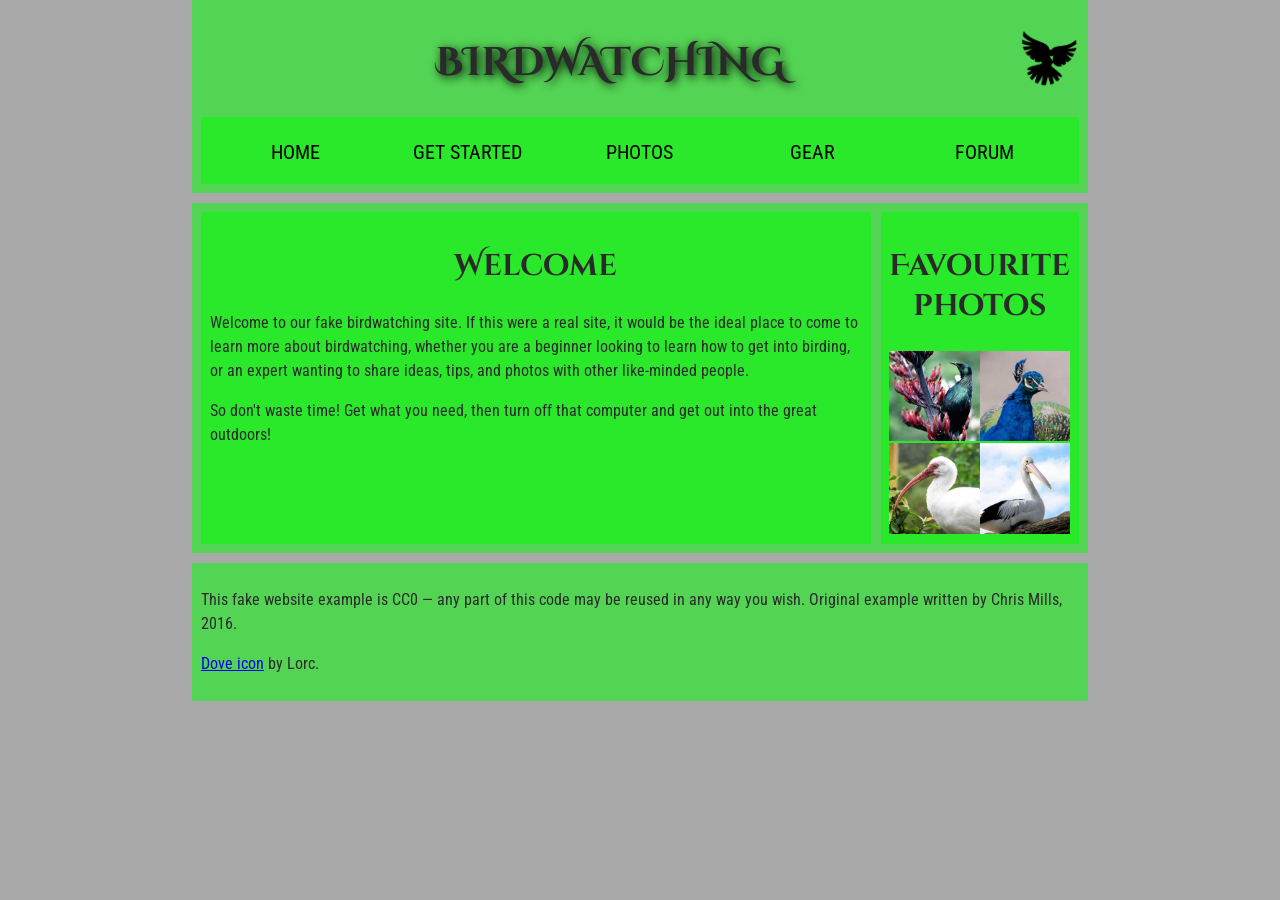
<file: a1p2/index.html>
<!-- Name: Gaurav Gautam
     File: lab1.html
     Date: 25th January 2024 
     This is the Assignment 1-Part 2 for Web Development - Fundamentals (INFT-1206-06) 
-->
<!DOCTYPE html>
<html lang="en">
  <head>
    <meta charset="utf-8">
    <title>Birdwatching</title>
    <link rel="stylesheet" href="./style.css" type="text/css" />
    <link href="https://fonts.googleapis.com/css?family=Roboto+Condensed:300%7CCinzel+Decorative:700" rel="stylesheet">

    <!--[if lt IE 9]>
      <script src="https://cdnjs.cloudflare.com/ajax/libs/html5shiv/3.7.3/html5shiv.js"></script>
    <![endif]-->
  </head>

  <body>
      <header>
      <h1>Birdwatching</h1>
      <img src="dove.png" alt="a simple dove logo">

      <nav>
      <ul>
        <li><span>Home</span></li>
        <li><a href="#">Get started</a></li>
        <li><a href="#">Photos</a></li>
        <li><a href="#">Gear</a></li>
        <li><a href="#">Forum</a></li>
      </ul></nav>
    </header>
      <main>
        <article>
      <h2>Welcome</h2>

      <p>Welcome to our fake birdwatching site. If this were a real site, it would be the ideal place to come to learn more about birdwatching, whether you are a beginner looking to learn how to get into birding, or an expert wanting to share ideas, tips, and photos with other like-minded people.</p>

      <p>So don't waste time! Get what you need, then turn off that computer and get out into the great outdoors!</p>
      </article>
      <aside>
      <h2>Favourite photos</h2>

      <a href="favorite-1.jpg"><img src="favorite-1_th.jpg" alt="Small black bird, black claws, long black slender beak, links to larger version of the image"></a>
      <a href="favorite-2.jpg"><img src="favorite-2_th.jpg" alt="Top half of a pretty bird with bright blue plumage on neck, light colored beak, blue headdress, links to larger version of the image"></a>
      <a href="favorite-3.jpg"><img src="favorite-3_th.jpg" alt="Top half of a large bird with white plumage, very long curved narrow light colored break, links to larger version of the image"></a>
      <a href="favorite-4.jpg"><img src="favorite-4_th.jpg" alt="Large bird, mostly white plumage with black plumage on back and rear, long straight white beak, links to larger version of the image"></a>
    </aside></main>

      <footer>
      <p>This fake website example is CC0 — any part of this code may be reused in any way you wish. Original example written by Chris Mills, 2016.</p>

      <p><a href="http://game-icons.net/lorc/originals/dove.html">Dove icon</a> by Lorc.</p>
    </footer>

  </body>
</html>
</file>
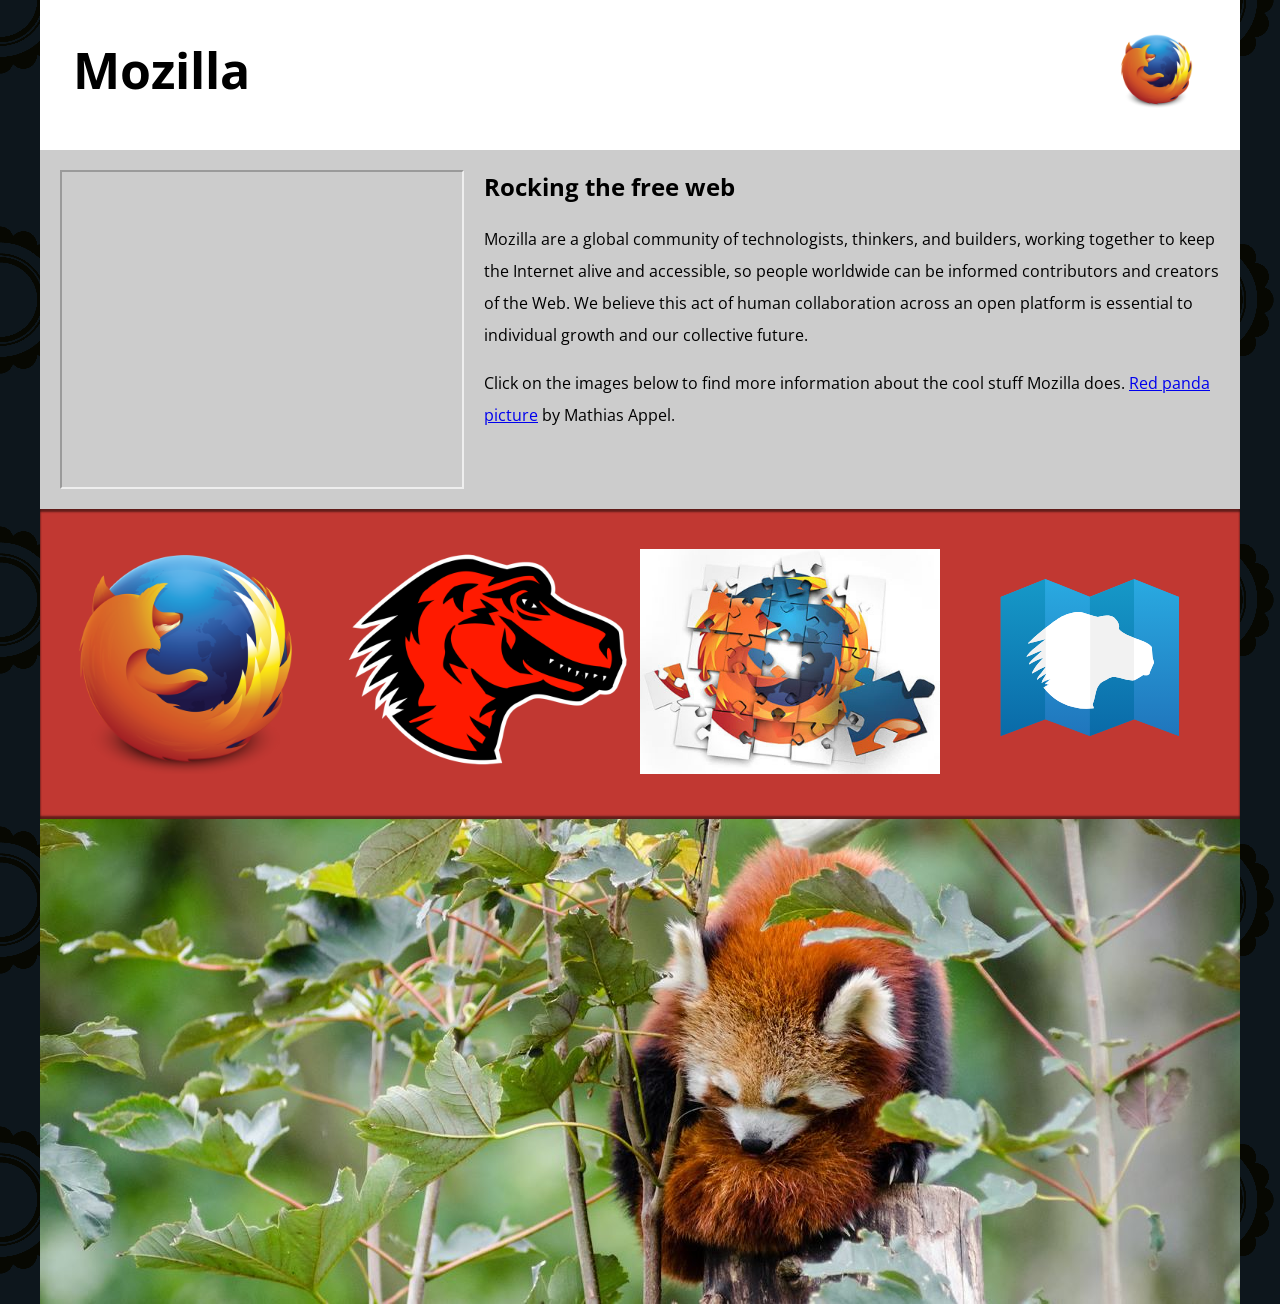
<file: a2p1/index.html>
<!-- Name: Gaurav Gautam
     File: index.html
     Date: 10th February 2024 
     This is the Assignment 2-Part 1 for Web Development - Fundamentals (INFT-1206-06) 
-->
<!DOCTYPE html>
<html lang="en-US">
  <head>
    <meta charset="utf-8">
    <meta name="viewport" content="width=device-width">
    <title>Mozilla splash page</title>
    <link href='https://fonts.googleapis.com/css?family=Open+Sans:400,700' rel='stylesheet' type='text/css'>
    <style>
      /* header and body setup */

      html {
        font-family: 'Open Sans', sans-serif;
        background: url(pattern.png);
      }

      body {
        width: 100%;
        max-width: 1200px;
        margin: 0 auto;
        background-color: white;
        position: relative;
      }

      /* Header styling */

      header {
        height: 150px;
      }

      header img {
        width: 100px;
        position: absolute;
        right: 32.5px;
        top: 32.5px;
      }

      h1 {
        font-size: 50px;
        line-height: 140px;
        margin: 0 0 0 32.5px;
      }

      /* main section and video styling */

      main {
        background: #ccc;
      }

      article {
        padding: 20px;
      }

      h2 {
        margin-top: 0;
      }

      p {
        line-height: 2;
      }

      iframe {
        float: left;
        margin: 0 20px 20px 0;
        max-width: 100%;
      }

      /* further info links */

      .further-info {
        clear: left;
        padding: 40px 0;
        background: #c13832;
        box-shadow: inset 0 3px 2px rgba(0,0,0,0.5),
                    inset 0 -3px 2px rgba(0,0,0,0.5);
      }

      .further-info a {
        width: 25%;
        display: block;
        float: left;
      }

      .further-info img {
        max-width: 100%;
      }

      .clearfix {
        clear: both;
      }

      /* Red panda image */

      .red-panda img {
        display: block;
        max-width: 100%;
      }
    </style>
  </head>
  <body>
    <header>
      <h1>Mozilla</h1>

      <img src="firefoxlogo120.png" alt="firefoxlogo-120px">
      <!-- insert <img> element, link to the small
          version of the Firefox logo -->

    </header>

    <main>
      <article>
        <!-- insert iframe from youtube -->
        <iframe width="400" height="315" src="https://www.youtube.com/embed/ojcNcvb1olg" title="Youtube Video"  allowfullscreen>

        </iframe>

        <h2>Rocking the free web</h2>

        <p>Mozilla are a global community of technologists, thinkers, and builders, working together to keep the Internet alive and accessible, so people worldwide can be informed contributors and creators of the Web. We believe this act of human collaboration across an open platform is essential to individual growth and our collective future.</p>

        <p>Click on the images below to find more information about the cool stuff Mozilla does. <a href="https://www.flickr.com/photos/mathiasappel/21675551065/">Red panda picture</a> by Mathias Appel.</p>
      </article>

      <div class="further-info">
        <!-- insert images with srcsets and sizes -->
        <a href="https://www.mozilla.org/en-US/firefox/new/">
          <img srcset="firefoxlogo120.png 120w, firefox_logo-only_400.png 400w"
                sizes="(max-width:500px) 120px,400px"
                src="firefox_logo-only_400.png" alt="firefox logo">
        </a>
        <a href="https://www.mozilla.org/">
          <img
              srcset ="mozilla-dinosaur-head_120.png 120w,mozilla-dinosaur-head_400.png 400w"
              sizes="(max-width:500px) 120px,400px"
              src="mozilla-dinosaur-head_400.png" alt= "dinosour head" >

        </a>
        <a href="https://addons.mozilla.org/">
          <img
            srcset="firefox-addons_120.jpg 120w, firefox-addons_400.jpg 400w"
            sizes="(max-width: 500px) 120px, 400px"
            src="firefox-addons_400.jpg"
            alt="firefox add-ons" >

        </a>
        <a href="https://developer.mozilla.org/en-US/">
          <img
          src="mdn.svg"
          alt="mdn">
        </a>
        <div class="clearfix"></div>
      </div>

      <div class="red-panda">
        <picture>
          <source media="(max-width:600px)"
          srcset="red-panda600.jpg">
  
         <img src="red-panda1200.jpg" alt="Red Panda" >
        </picture>
      </div>

    </main>
  </body>
</html>
</file>
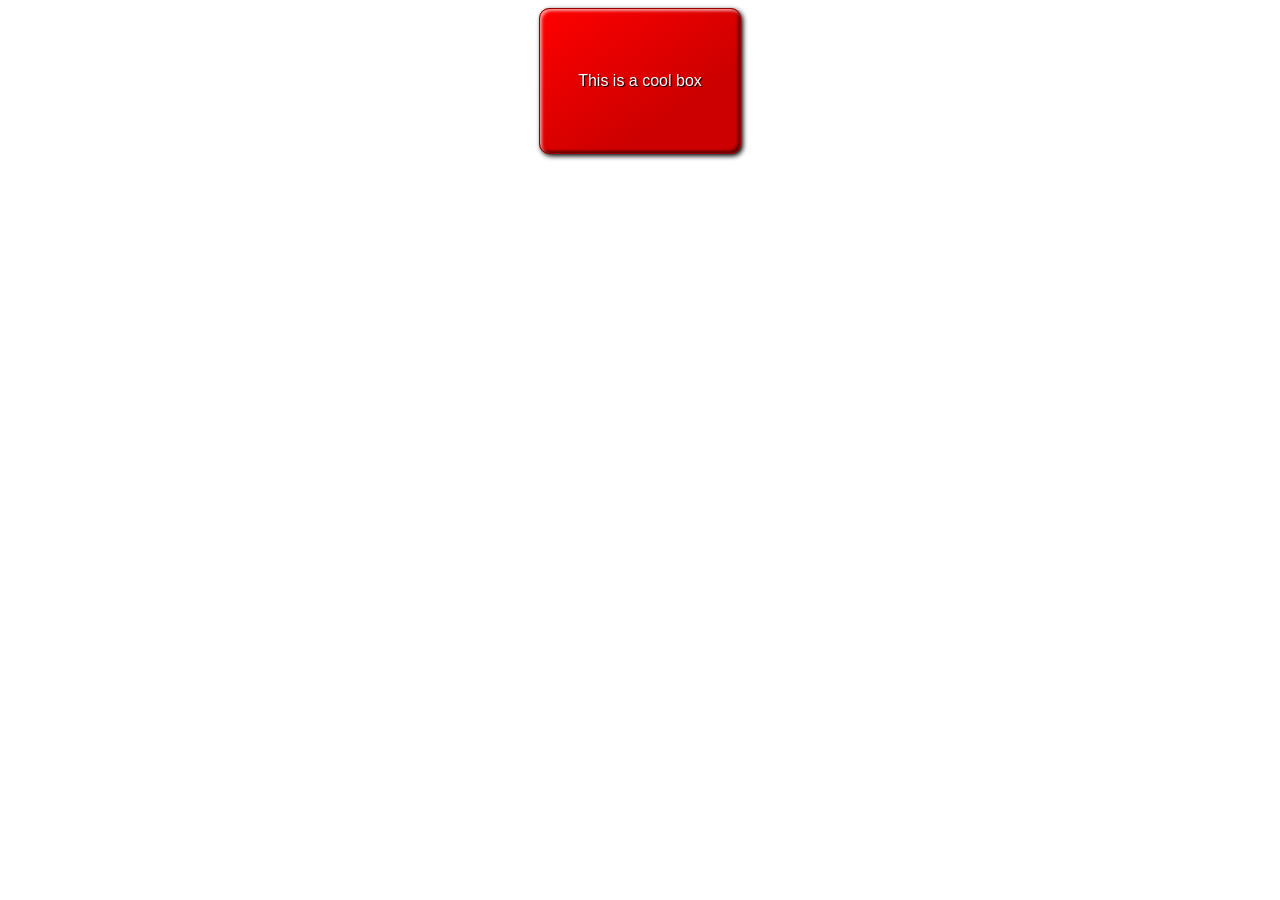
<file: a3p2/index.html>
<!-- Name: Gaurav Gautam
     File: A Cool looking box.html
     Date: 24th February 2024 
     This is the Assignment 3-Part 2 for Web Development - Fundamentals (INFT-1206-06) 
-->
<!DOCTYPE html>
<html lang="en-US">
  <head>
    <meta charset="utf-8">
    <meta name="viewport" content="width=device-width">
    <title>Cool box</title>
    <link href="style.css" rel="stylesheet" type="text/css" />
  </head>
  <body>
      <div>This is a cool box</div>
  </body>
</html>
</file>
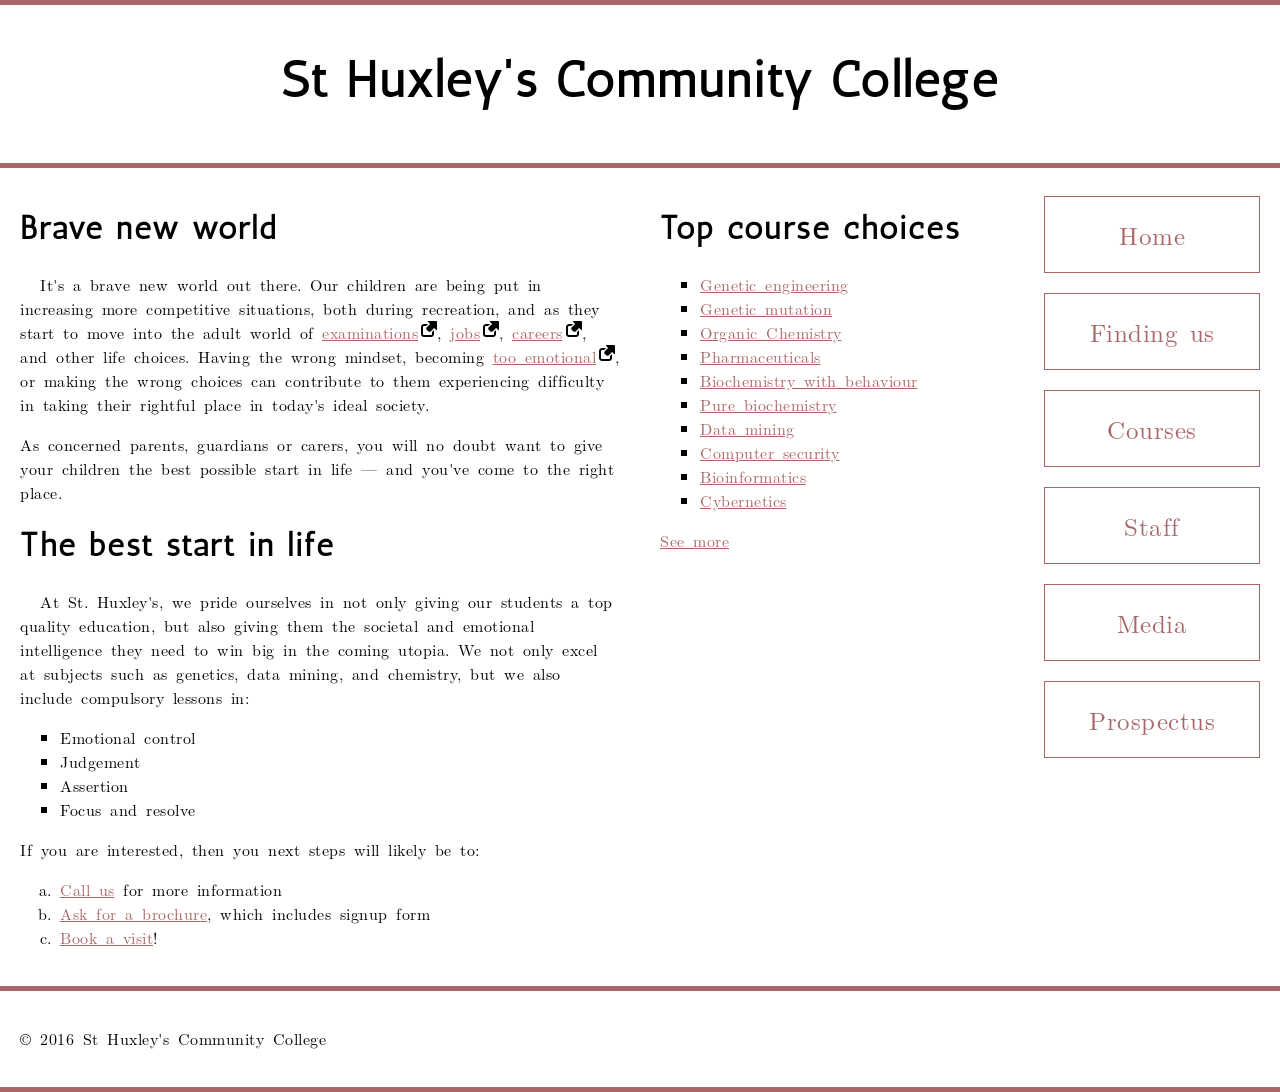
<file: a3p3/index.html>
<!-- Name: Gaurav Gautam
     File: Typesetting a community school homepage
     Date: 24th February 2024 
     This is the Assignment 3-Part 3 for Web Development - Fundamentals (INFT-1206-06) 
-->
<!DOCTYPE html>
<html lang="en-US">
  <head>
    <meta charset="utf-8">
    <meta name="viewport" content="width=device-width">
    <title>St Huxley's Community College</title>
    <link href="style.css" type="text/css" rel="stylesheet">
  </head>
  <body>

  <header>
    <h1>St Huxley's Community College</h1>
  </header>

  <section>
      <h2>Brave new world</h2>

      <p>It's a brave new world out there. Our children are being put in increasing more competitive situations, both during recreation, and as they start to move into the adult world of <a href="https://en.wikipedia.org/wiki/Examination">examinations</a>, <a href="https://en.wikipedia.org/wiki/Jobs">jobs</a>, <a href="https://en.wikipedia.org/wiki/Career">careers</a>, and other life choices. Having the wrong mindset, becoming <a href="https://en.wikipedia.org/wiki/Emotion">too emotional</a>, or making the wrong choices can contribute to them experiencing difficulty in taking their rightful place in today's ideal society.</p>

      <p>As concerned parents, guardians or carers, you will no doubt want to give your children the best possible start in life — and you've come to the right place.</p>

      <h2>The best start in life</h2>

      <p>At St. Huxley's, we pride ourselves in not only giving our students a top quality education, but also giving them the societal and emotional intelligence they need to win big in the coming utopia. We not only excel at subjects such as genetics, data mining, and chemistry, but we also include compulsory lessons in:</p>

      <ul>
        <li>Emotional control</li>
        <li>Judgement</li>
        <li>Assertion</li>
        <li>Focus and resolve</li>
      </ul>

      <p>If you are interested, then you next steps will likely be to:</p>
      
      <ol>
        <li><a href="#">Call us</a> for more information</li>
        <li><a href="#">Ask for a brochure</a>, which includes signup form</li>
        <li><a href="#">Book a visit</a>!</li>
      </ol>
  </section>

  <aside>

    <h2>Top course choices</h2>

    <ul>
      <li><a href="#">Genetic engineering</a></li>
      <li><a href="#">Genetic mutation</a></li>
      <li><a href="#">Organic Chemistry</a></li>
      <li><a href="#">Pharmaceuticals</a></li>
      <li><a href="#">Biochemistry with behaviour</a></li>
      <li><a href="#">Pure biochemistry</a></li>
      <li><a href="#">Data mining</a></li>
      <li><a href="#">Computer security</a></li>
      <li><a href="#">Bioinformatics</a></li>
      <li><a href="#">Cybernetics</a></li>
    </ul>

    <p><a href="#">See more</a></p>

  </aside>

  <nav>

    <ul>
      <li><a href="#">Home</a></li>
      <li><a href="#">Finding us</a></li>
      <li><a href="#">Courses</a></li>
      <li><a href="#">Staff</a></li>
      <li><a href="#">Media</a></li>
      <li><a href="#">Prospectus</a></li>
    </ul>

  </nav>

  <footer>

    <p>&copy; 2016 St Huxley's Community College</p>

  </footer>

  </body>
</html>
</file>
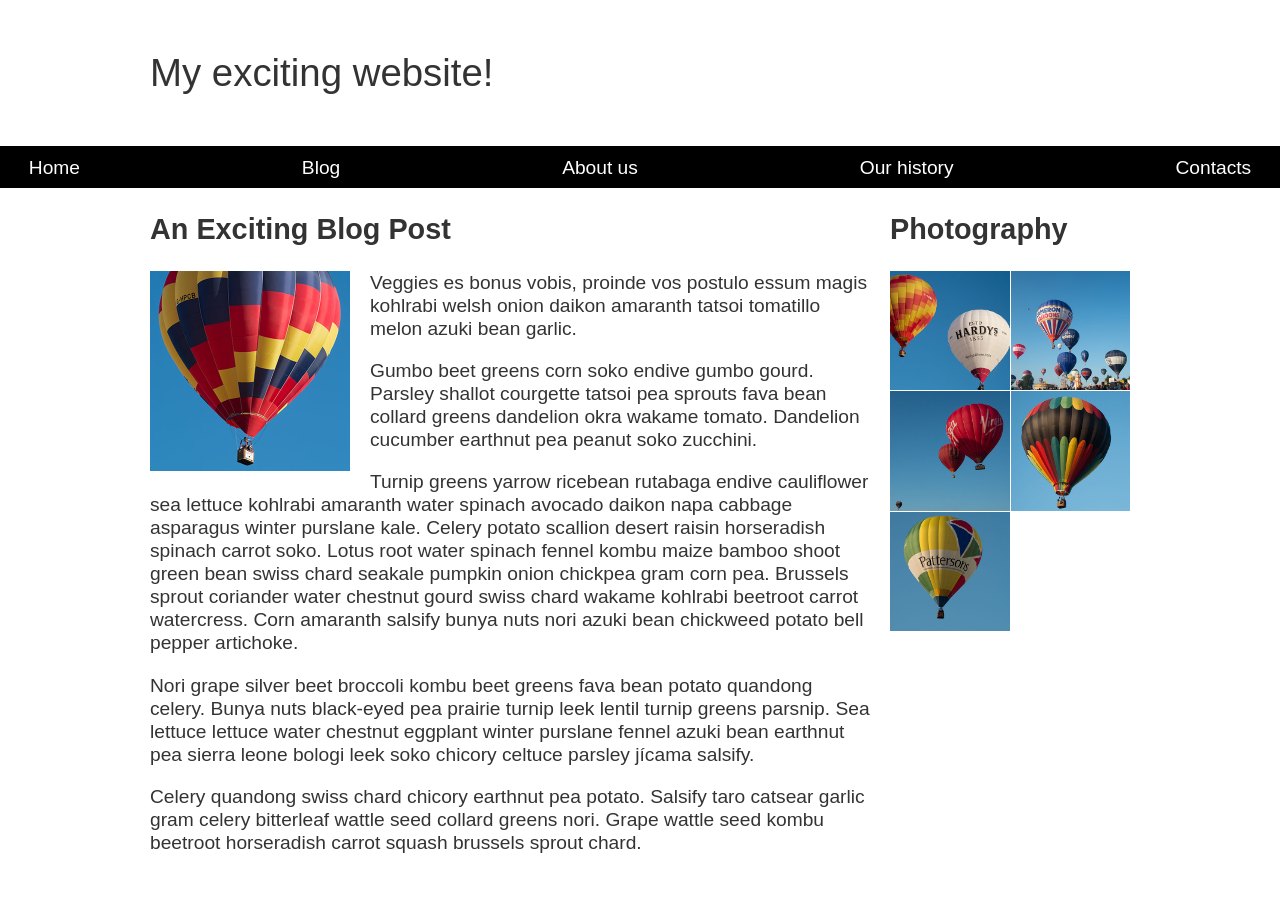
<file: a3p4/index.html>
<!-- Name: Gaurav Gautam
     File: Fundamental layout comprehension
     Date: 24th February 2024 
     This is the Assignment 3-Part 4 for Web Development - Fundamentals (INFT-1206-06) 
-->
<!DOCTYPE html>
<html lang="en-US">
  <head>
    <meta charset="utf-8">
    <meta name="viewport" content="width=device-width, initial-scale=1">
    <title>Layout Task</title>
    <link href="styles.css" rel="stylesheet" type="text/css">
  </head>

<body>

  <div class="logo">
    My exciting website!
  </div>

  <nav>
    <ul>
      <li>
        <a href="">Home</a>
      </li>
      <li>
        <a href="">Blog</a>
      </li>
      <li>
        <a href="">About us</a>
      </li>
      <li>
        <a href="">Our history</a>
      </li>
      <li>
        <a href="">Contacts</a>
      </li>
    </ul>
  </nav>

  <main class="grid">
    <article>
      <h1>
        An Exciting Blog Post
      </h1>
      <img src="images/balloon-sq6.jpg" alt="placeholder" class="feature">
      <p>Veggies es bonus vobis, proinde vos postulo essum magis kohlrabi welsh onion daikon amaranth tatsoi tomatillo melon
        azuki bean garlic.</p>

      <p>Gumbo beet greens corn soko endive gumbo gourd. Parsley shallot courgette tatsoi pea sprouts fava bean collard greens
        dandelion okra wakame tomato. Dandelion cucumber earthnut pea peanut soko zucchini.</p>

      <p>Turnip greens yarrow ricebean rutabaga endive cauliflower sea lettuce kohlrabi amaranth water spinach avocado daikon
        napa cabbage asparagus winter purslane kale. Celery potato scallion desert raisin horseradish spinach carrot soko.
        Lotus root water spinach fennel kombu maize bamboo shoot green bean swiss chard seakale pumpkin onion chickpea gram
        corn pea. Brussels sprout coriander water chestnut gourd swiss chard wakame kohlrabi beetroot carrot watercress.
        Corn amaranth salsify bunya nuts nori azuki bean chickweed potato bell pepper artichoke.</p>

      <p>Nori grape silver beet broccoli kombu beet greens fava bean potato quandong celery. Bunya nuts black-eyed pea prairie
        turnip leek lentil turnip greens parsnip. Sea lettuce lettuce water chestnut eggplant winter purslane fennel azuki
        bean earthnut pea sierra leone bologi leek soko chicory celtuce parsley jícama salsify.</p>

      <p>Celery quandong swiss chard chicory earthnut pea potato. Salsify taro catsear garlic gram celery bitterleaf wattle
        seed collard greens nori. Grape wattle seed kombu beetroot horseradish carrot squash brussels sprout chard.</p>

    </article>

    <aside>
      <h2>
        Photography
      </h2>
      <ul class="photos">
        <li>
          <img src="images/balloon-sq1.jpg" alt="placeholder">
        </li>
        <li>
          <img src="images/balloon-sq2.jpg" alt="placeholder">
        </li>
        <li>
          <img src="images/balloon-sq3.jpg" alt="placeholder">
        </li>
        <li>
          <img src="images/balloon-sq4.jpg" alt="placeholder">
        </li>
        <li>
          <img src="images/balloon-sq5.jpg" alt="placeholder">
        </li>
      </ul>

    </aside>
  </main>

</body>

</html>
</file>
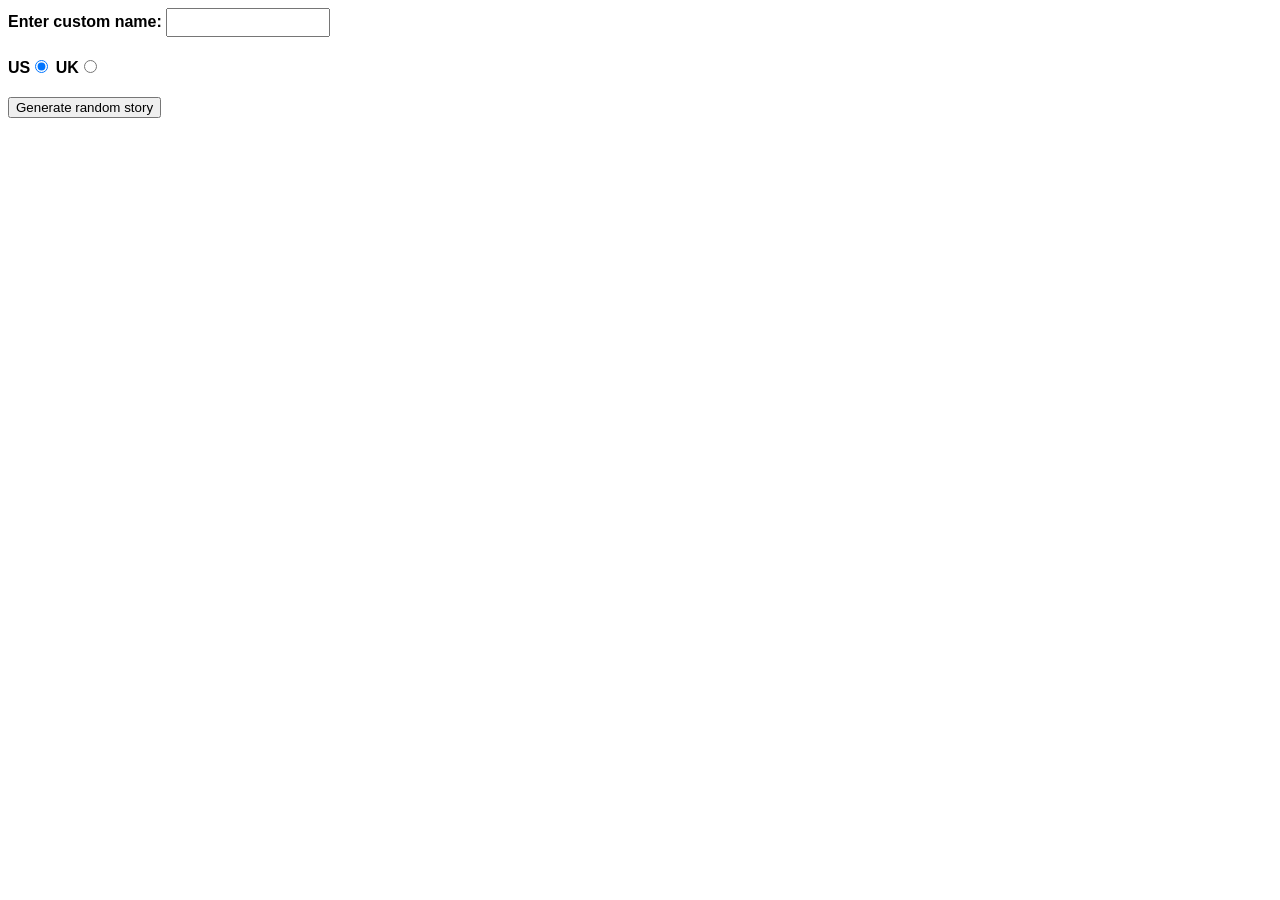
<file: a4p1/index.html>
<!-- Name: Gaurav Gautam
     File: Silly Story Generator.
     Date: 29th March 2024 
     This is the Assignment 4-Part 1 for Web Development - Fundamentals (INFT-1206-06) 
-->
<!DOCTYPE html>
<html lang="en-US">
  <head>
    <meta charset="utf-8" />
    <meta name="viewport" content="width=device-width" />

    <title>Silly story generator</title>

    <style>
      body {
        font-family: helvetica, sans-serif;
        width: 350px;
      }

      label {
        font-weight: bold;
      }

      div {
        padding-bottom: 20px;
      }

      input[type="text"] {
        padding: 5px;
        width: 150px;
      }

      p {
        background: #ffc125;
        color: #5e2612;
        padding: 10px;
        visibility: hidden;
      }
    </style>
  </head>

  <body>
    <div>
      <label for="customname">Enter custom name:</label>
      <input id="customname" type="text" placeholder="" />
    </div>
    <div>
      <label for="us">US</label
      ><input id="us" type="radio" name="ukus" value="us" checked />
      <label for="uk">UK</label
      ><input id="uk" type="radio" name="ukus" value="uk" />
    </div>
    <div>
      <button class="randomize">Generate random story</button>
    </div>
    <!-- Thanks a lot to Willy Aguirre for his help with the code for this assessment -->
    <p class="story"></p>
    <script src="main.js"></script>
  </body>
</html>
</file>
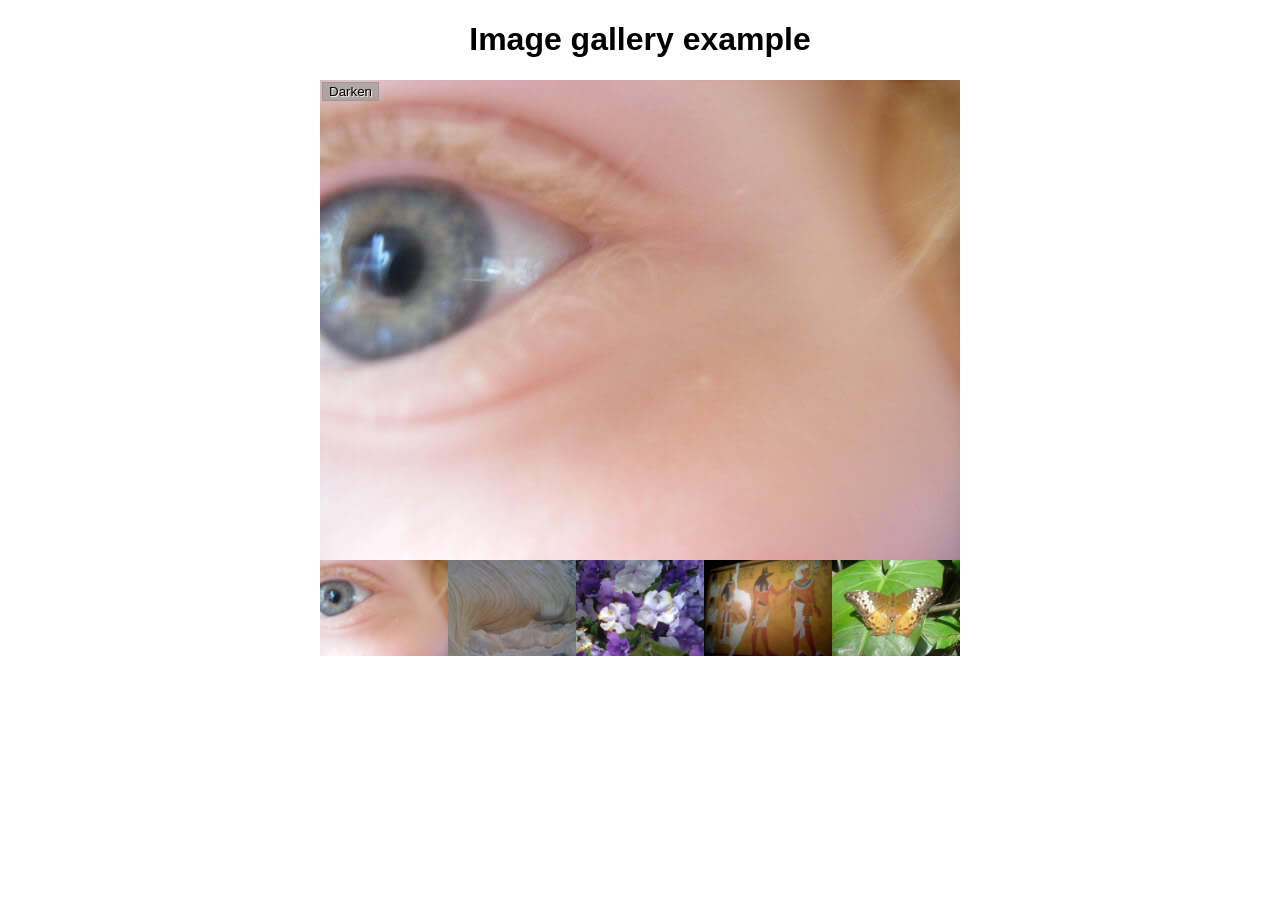
<file: a4p2/index.html>
<!-- Name: Gaurav Gautam
     File: Image Gallery.
     Date: 29th March 2024 
     This is the Assignment 4-Part 1 for Web Development - Fundamentals (INFT-1206-06) 
-->
<!DOCTYPE html>
<html lang="en-us">
  <head>
    <meta charset="utf-8">

    <title>Image gallery</title>

    <link rel="stylesheet" href="style.css">
    
  </head>

  <body>
    <h1>Image gallery example</h1>

    <div class="full-img">
      <img class="displayed-img" src="images/pic1.jpg" alt="Closeup of a human eye">
      <div class="overlay"></div>
      <button class="dark">Darken</button>
    </div>

    <div class="thumb-bar">


    </div>
    <script src="main.js"></script>
  </body>
</html>
</file>
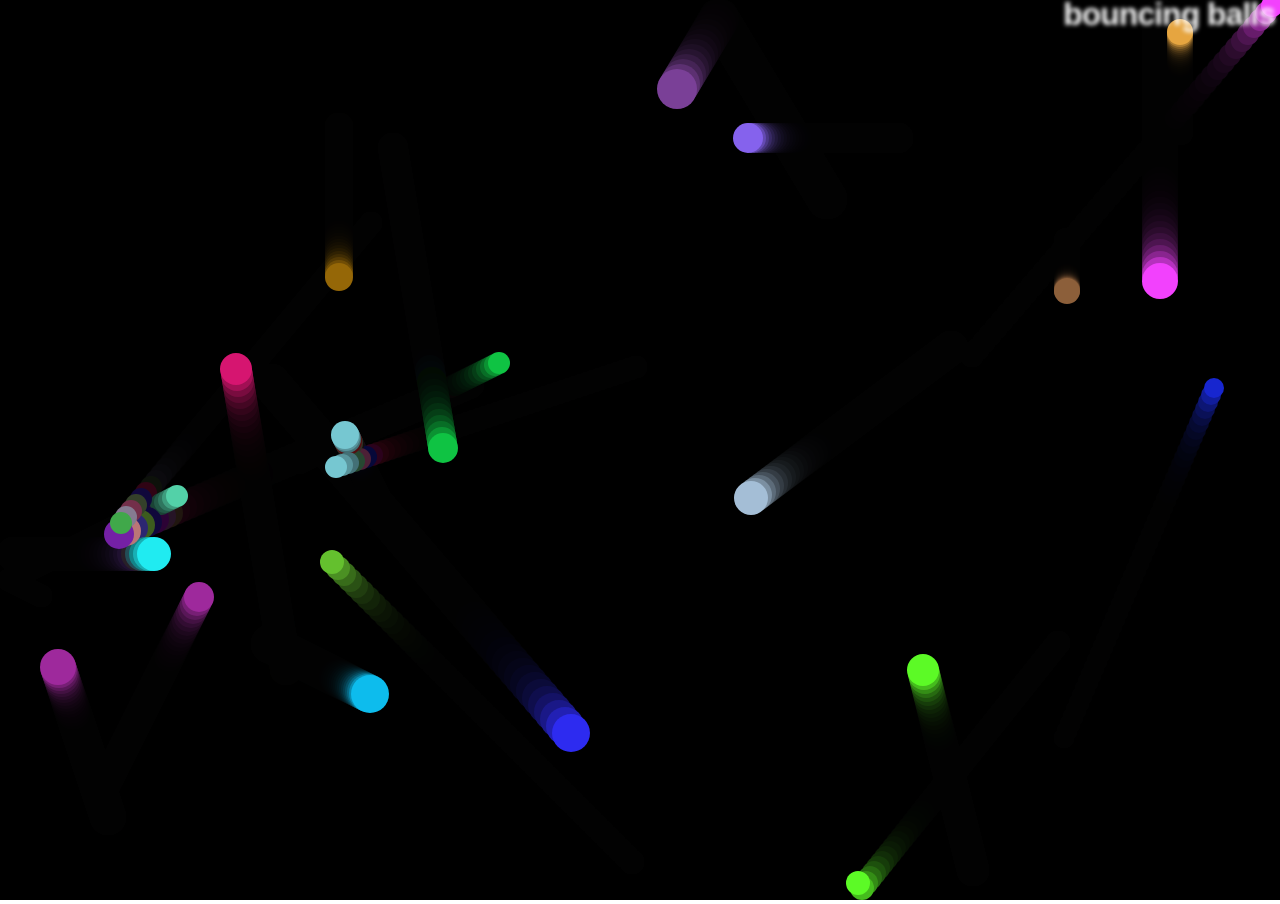
<file: a4p3/index.html>
<!-- Name: Gaurav Gautam
     File: Object building practice.
     Date: 1st April 2024 
     This is the Assignment 4-Part 3 for Web Development - Fundamentals (INFT-1206-06) 
-->
<!DOCTYPE html>
<html lang="en-US">
  <head>
    <meta charset="utf-8">
    <meta name="viewport" content="width=device-width">
    <title>Bouncing balls</title>
    <link rel="stylesheet" href="style.css">
  </head>

  <body>
    <h1>bouncing balls</h1>
    <canvas></canvas>

    <script src="main.js"></script>
  </body>
</html>
</file>
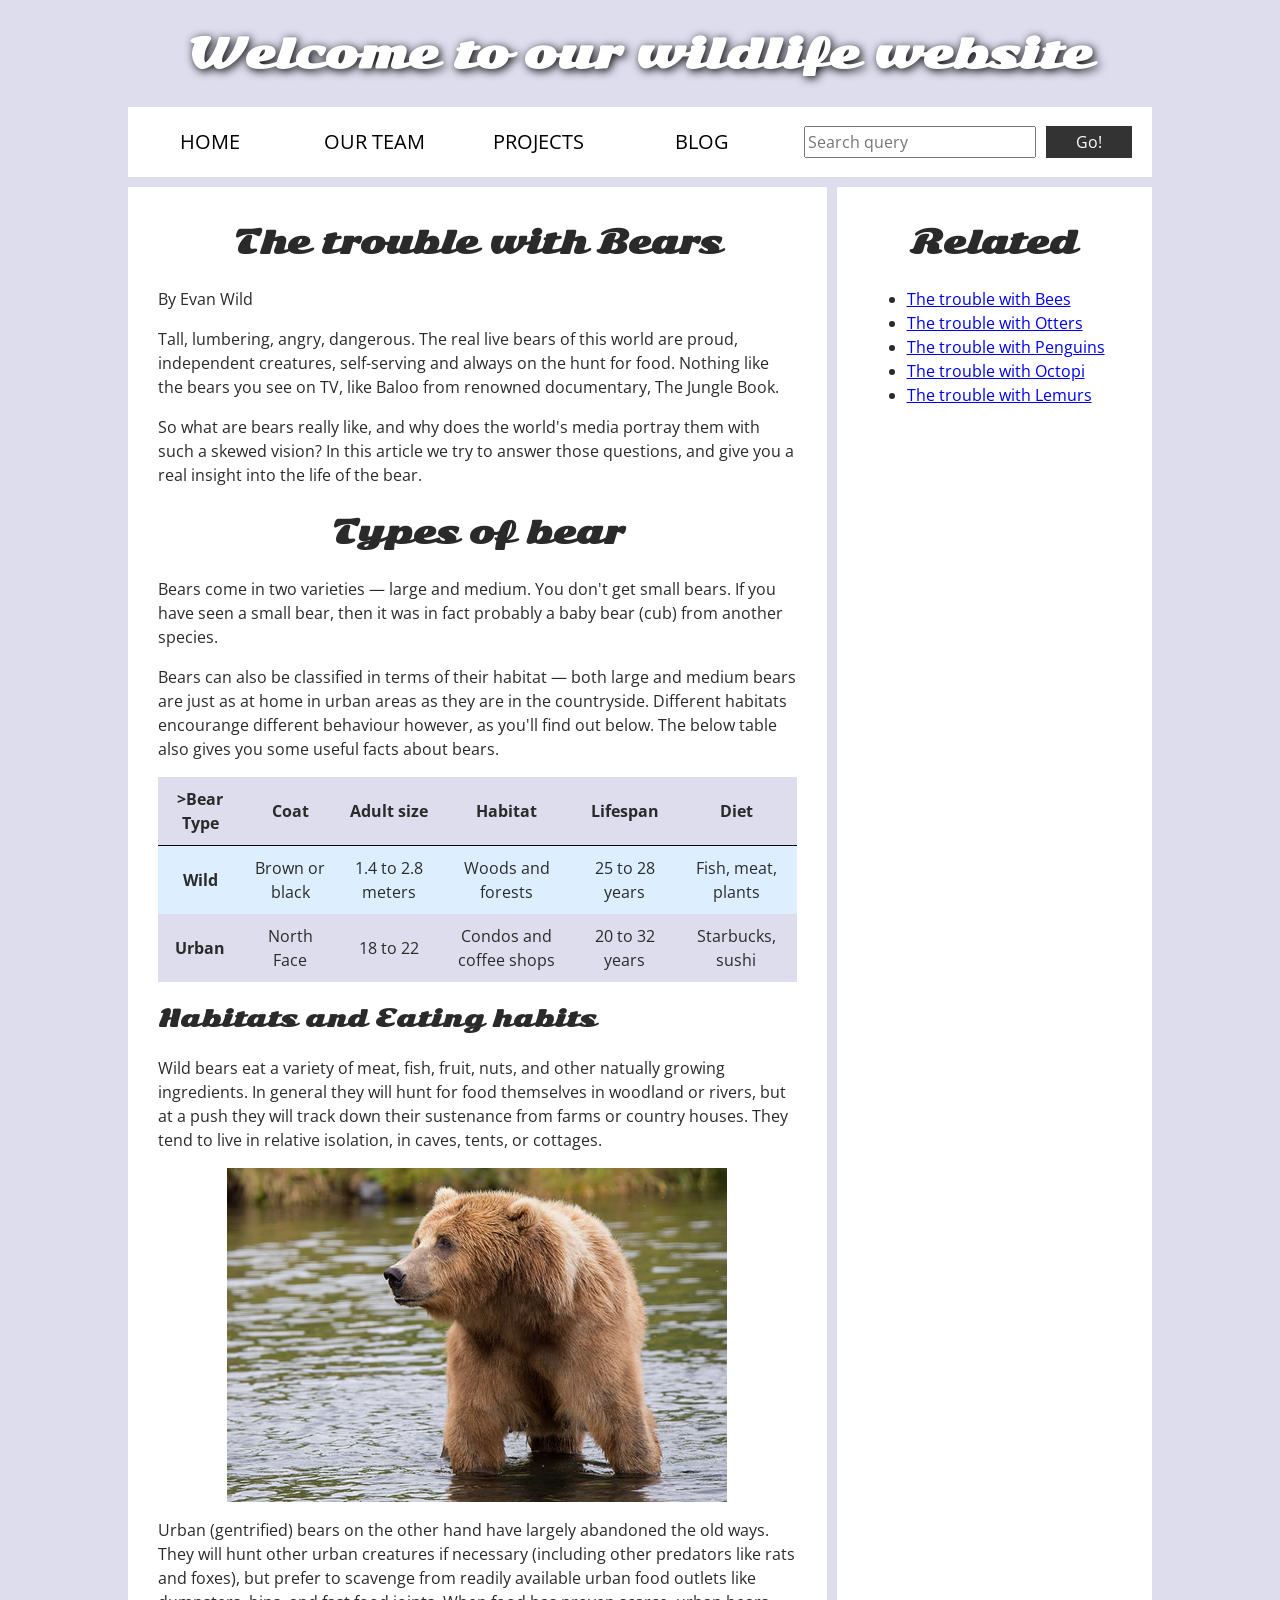
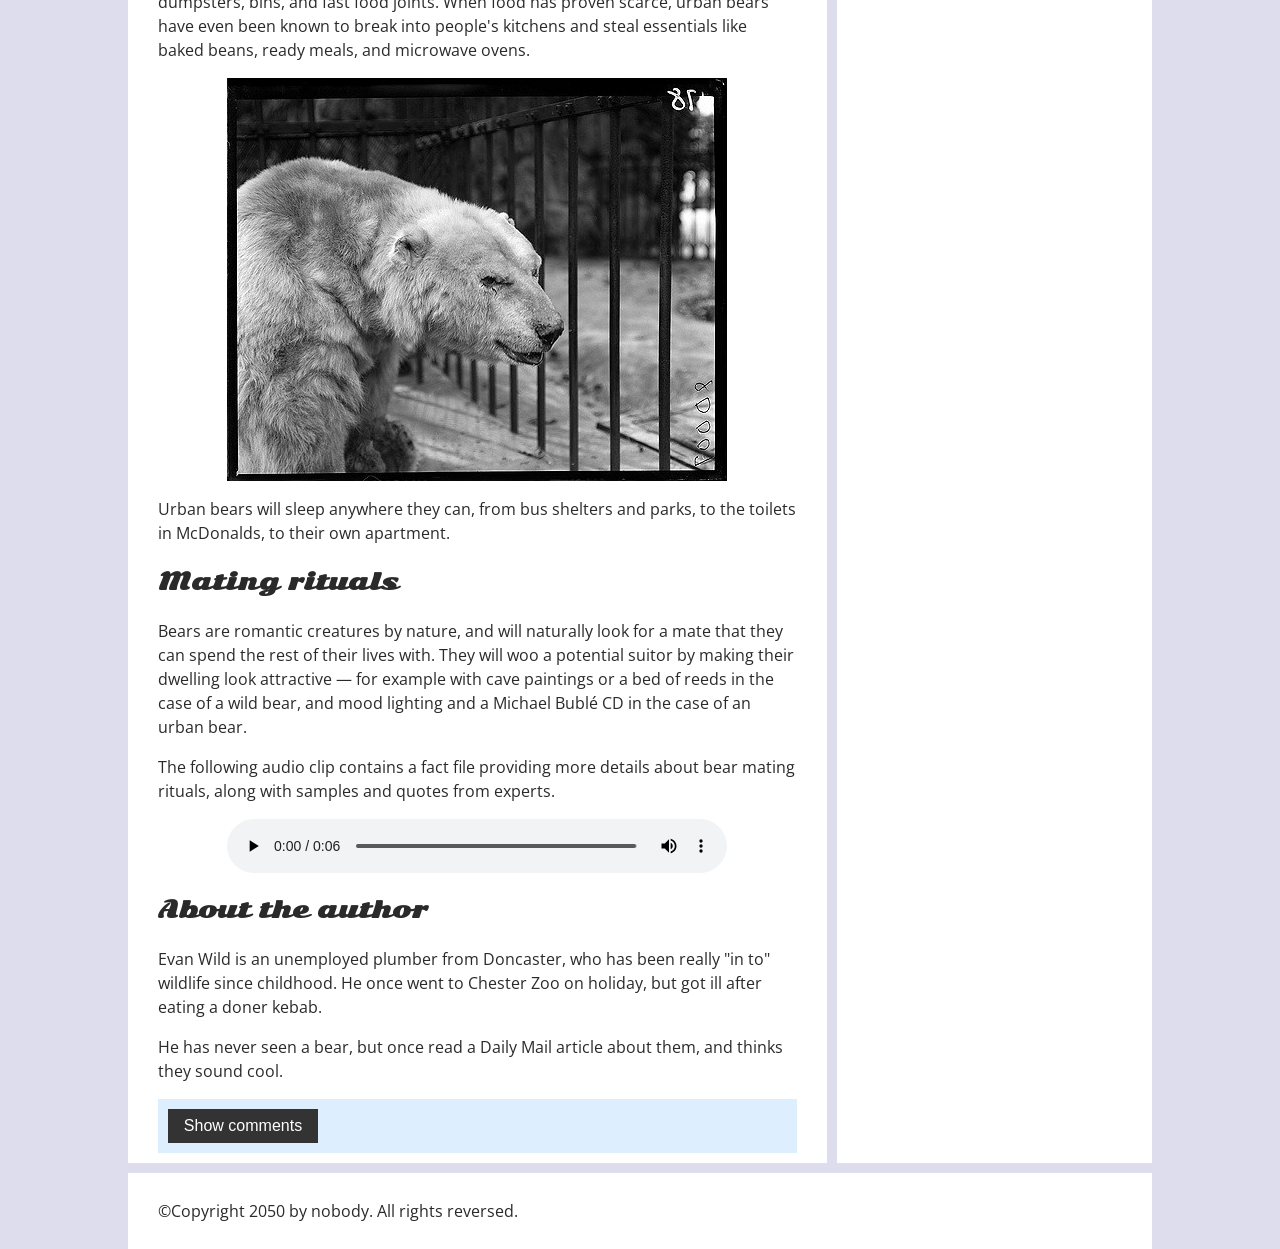
<file: assignment5/index.html>
<!-- Name: Gaurav Gautam
     File: Accessibility Troubleshooting.
     Date: 18th April 2024 
     This is the Assignment 5-for Web Development - Fundamentals (INFT-1206-06) 
-->
<!DOCTYPE html>
<html>
  <head>
    <meta charset="utf-8">

    <title>Accessibility assessment</title>
    <link href="https://fonts.googleapis.com/css?family=Open+Sans+Condensed:300|Sonsie+One" rel="stylesheet" type="text/css">
    <link rel="stylesheet" href="style.css">

    <!-- the below three lines are a fix to get HTML5 semantic elements working in old versions of Internet Explorer-->
    <!--[if lt IE 9]>
      <script src="http://html5shiv.googlecode.com/svn/trunk/html5.js"></script>
    <![endif]-->
  </head>

  <body>
    <header>
      <h1> Welcome to our wildlife website</h1>
    </header>
    </div>

   <nav>
      <ul>
        <li><a href="#">Home</a></li>
        <li><a href="#">Our team</a></li>
        <li><a href="#">Projects</a></li>
        <li><a href="#">Blog</a></li>
      </ul>

      <form class="search">
        <input type="search" name="q" placeholder="Search query">
        <input type="submit" value="Go!">
      </form>
    </nav>

    <main>
      <article>
        <h2>The trouble with Bears</h2>
        
        <p>By Evan Wild</p>
        
        <p>Tall, lumbering, angry, dangerous. The real live bears of this world are proud, independent creatures, self-serving and always on the hunt for food. Nothing like the bears you see on TV, like Baloo from renowned documentary, The Jungle Book.</p>
        
       <p> So what are bears really like, and why does the world's media portray them with such a skewed vision? In this article we try to answer those questions, and give you a real insight into the life of the bear.</p>
        
        <h2>Types of bear</h2>
        
       <p> Bears come in two varieties — large and medium. You don't get small bears. If you have seen a small bear, then it was in fact probably a baby bear (cub) from another species.</p>
        
       <p> Bears can also be classified in terms of their habitat — both large and medium bears are just as at home in urban areas as they are in the countryside. Different habitats encourange different behaviour however, as you'll find out below. The below table also gives you some useful facts about bears.</p>
        
        <table summary="Statistics for bears">
          <thead>
            <tr>
              <th scope="col">>Bear Type</th>
              <th scope="col">Coat</th>
              <th scope="col">Adult size</th>
              <th scope="col">Habitat</th>
              <th scope="col">Lifespan</th>
              <th scope="col">Diet</th>
            </tr>
          </thead>
          <tbody>
            <tr>
              <th scope="row">Wild</th>
              <td>Brown or black</td>
              <td>1.4 to 2.8 meters</td>
              <td>Woods and forests</td>
              <td>25 to 28 years</td>
              <td>Fish, meat, plants</td>
            </tr>
            <tr>
              <th scope="row">Urban</th>
              <td>North Face</td>
              <td>18 to 22</td>
              <td>Condos and coffee shops</td>
              <td>20 to 32 years</td>
              <td>Starbucks, sushi</td>
            </tr>
          </tbody>
        </table>

        <h3>Habitats and Eating habits</h3>
        
        <p>Wild bears eat a variety of meat, fish, fruit, nuts, and other natually growing ingredients. In general they will hunt for food themselves in woodland or rivers, but at a push they will track down their sustenance from farms or country houses. They tend to live in relative isolation, in caves, tents, or cottages.</p>
        
        <img src="media/wild-bear.jpg" aria-labelledby="wild-label">
        
        <p>Urban (gentrified) bears on the other hand have largely abandoned the old ways. They will hunt other urban creatures if necessary (including other predators like rats and foxes), but prefer to scavenge from readily available urban food outlets like dumpsters, bins, and fast food joints. When food has proven scarce, urban bears have even been known to break into people's kitchens and steal essentials like baked beans, ready meals, and microwave ovens.</p>
        
        <img src="media/urban-bear.jpg" aria-labelledby="urban-label">
        
       <p> Urban bears will sleep anywhere they can, from bus shelters and parks, to the toilets in McDonalds, to their own apartment.</p>
        
        <h3>Mating rituals</h3>
        
        <p>Bears are romantic creatures by nature, and will naturally look for a mate that they can spend the rest of their lives with. They will woo a potential suitor by making their dwelling look attractive — for example with cave paintings or a bed of reeds in the case of a wild bear, and mood lighting and a Michael Bublé CD in the case of an urban bear.</p>
        
        <p>The following audio clip contains a fact file providing more details about bear mating rituals, along with samples and quotes from experts.</p>
        
        <audio controls>
          <source src="media/bear.mp3" type="audio/mp3">
          <source src="media/bear.ogg" type="audio/ogg">
          <p>It looks like your browser doesn't support HTML5 audio players.</p>
        </audio>

        <aside>

          <h3>About the author</h3>
        
         <p> Evan Wild is an unemployed plumber from Doncaster, who has been really "in to" wildlife since childhood. He once went to Chester Zoo on holiday, but got ill after eating a doner kebab.</p>
        
        <p>He has never seen a bear, but once read a Daily Mail article about them, and thinks they sound cool.</p>
      

        </aside>
        <section class="comments">
          <button class="show-hide">Show comments</button>

          <div class="comment-wrapper">

            <h2>Add comment</h2>

            <form class="comment-form">
              <div class="flex-pair">
                <label for="name">Your name:</label>
                <input type="text" name="name" id="name" placeholder="Enter your name">
              </div>
              <div class="flex-pair">
                <label for="comment">Your comment:</label>
                <input type="text" name="comment" id="comment" placeholder="Enter your comment">
              </div>
              <div>
                <input type="submit" value="Submit comment">
              </div>
            </form>

            <h2>Comments</h2>

            <ul class="comment-container">

              <li>

                <p>Bob Fossil</p>

                <p>Oh I am so glad you taught me all about the big brown angry guys in the woods. With their sniffing little noses and their bad attitudes, they can sure be a menace — I was thinking of putting them all in a truck and driving them outta here. I run a zoo, you know.</p>

              </li>

            </ul>

          </div>
        </section>
      </article>

      <div class="secondary">
        <h2>Related</h2>

        <ul>
          <li><a href="#">The trouble with Bees</a></li>
          <li><a href="#">The trouble with Otters</a></li>
          <li><a href="#">The trouble with Penguins</a></li>
          <li><a href="#">The trouble with Octopi</a></li>
          <li><a href="#">The trouble with Lemurs</a></li>
        </ul>
      </div>
    </main>

    <footer>
      <p>©Copyright 2050 by nobody. All rights reversed.</p>
    </footer>

    <script src="main.js"></script>

  </body>
</html>
</file>
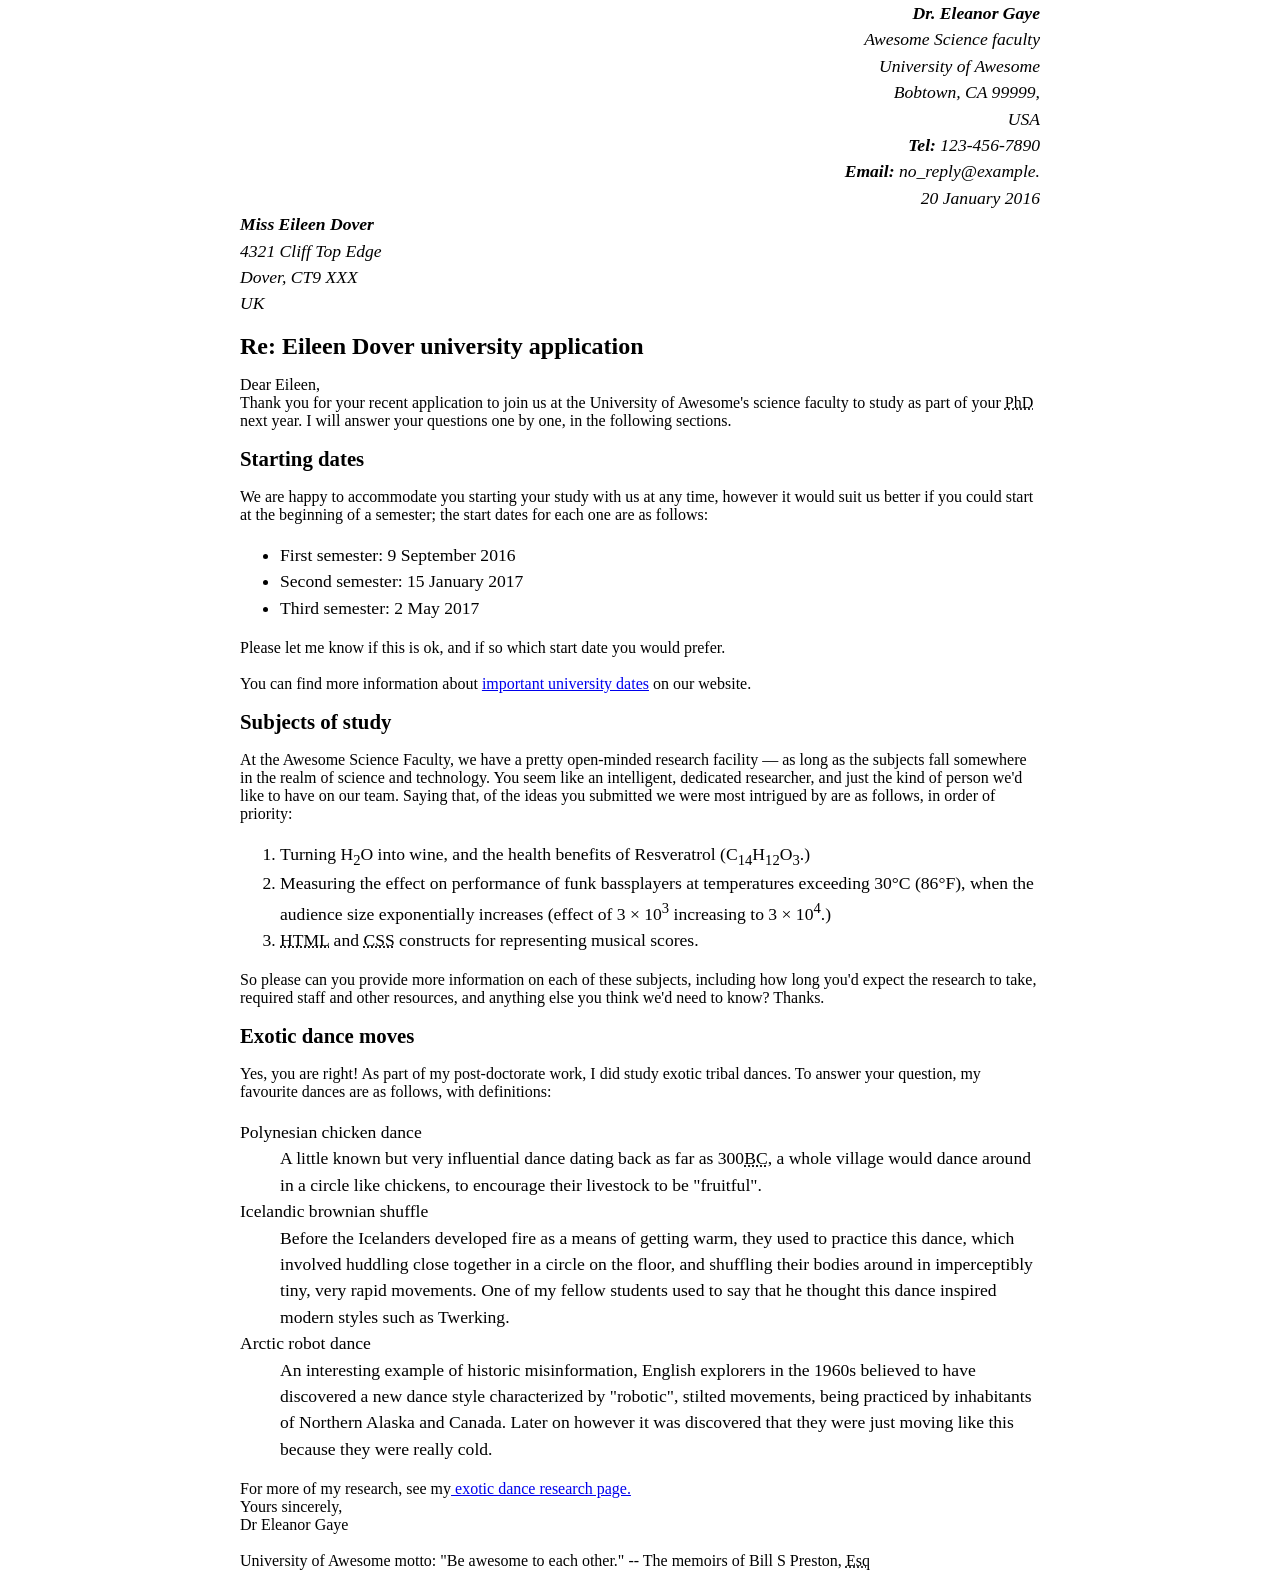
<file: letter-text.html>
<!-- Name: Gaurav Gautam
     File: lab1.html
     Date: 19th January 2024 
     This is the Assignment 1 for Web Development - Fundamentals (INFT-1206-06) 
-->
<!DOCTYPE html>
<html lang="en">
<head>
    <meta charset="utf-8">
    <meta name="Gaurav" content="Dr. Eleanor Gaye">
    <title></title>
    <link rel="stylesheet" href="./css/lab1.css" type="text/css" />
</head>
<body>

    <address class="sender-column"><strong>Dr. Eleanor Gaye<br/></strong>
        Awesome Science faculty<br/>
        University of Awesome<br/>
        Bobtown, CA 99999,<br/>
        USA<br/>
        <strong>Tel:</strong> 123-456-7890<br/>
       <strong> Email:</strong> no_reply@example.<br/>
       <time datetime="2016-01-20">20 January 2016<br/></time>
        </address>
        



<address>
<strong>Miss Eileen Dover<br/></strong>
4321 Cliff Top Edge<br/>
Dover, CT9 XXX<br/>
UK<br/>
</address>

<h1>Re: Eileen Dover university application<br/></h1>

Dear Eileen,<br/>

Thank you for your recent application to join us at the University of Awesome's science faculty to study as part of your <abbr title="PhD">PhD </abbr>next year. I will answer your questions one by one, in the following sections.<br/>

<h2>Starting dates</h2>

We are happy to accommodate you starting your study with us at any time, however it would suit us better if you could start at the beginning of a semester; the start dates for each one are as follows:<br/>
<ul>
<li>First semester:<time datetime="2016-09-09"> 9 September 2016</time></li>
<li>Second semester: <time datetime="2017-01-15">15 January 2017</time></li>
<li>Third semester: <time datetime="2017-05-2">2 May 2017</time></li>
</ul>

Please let me know if this is ok, and if so which start date you would prefer.<br/>
<br/>


You can find more information about <a href="https://www.mozilla.org/en-US/">important university dates</a> on our website.<br/>


<h2>Subjects of study</h2>

At the Awesome Science Faculty, we have a pretty open-minded research facility — as long as the subjects fall somewhere in the realm of science and technology. You seem like an intelligent, dedicated researcher, and just the kind of person we'd like to have on our team. Saying that, of the ideas you submitted we were most intrigued by are as follows, in order of priority:</br>

<ol><li>Turning H<sub>2</sub>O into wine, and the health benefits of Resveratrol (C<sub>14</sub>H<sub>12</sub>O<sub>3</sub>.)</li>
<li>Measuring the effect on performance of funk bassplayers at temperatures exceeding 30°C (86°F), when the audience size exponentially increases (effect of 3 × 10<sup>3</sup> increasing to 3 × 10<sup>4</sup>.)</li>
<li><abbr title="HyperText Markup Language">HTML</abbr> and <abbr title="Cascading style sheets">CSS</abbr> constructs for representing musical scores.</li></ol>

So please can you provide more information on each of these subjects, including how long you'd expect the research to take, required staff and other resources, and anything else you think we'd need to know? Thanks.


<h2>Exotic dance moves</h2>

Yes, you are right! As part of my post-doctorate work, I did study exotic tribal dances. To answer your question, my favourite dances are as follows, with definitions:
<dl>
<dt>Polynesian chicken dance</dt>
<dd>A little known but very influential dance dating back as far as 300<abbr title="BC">BC</abbr>, a whole village would dance around in a circle like chickens, to encourage their livestock to be "fruitful".</dd>
<dt>Icelandic brownian shuffle</dt>
<dd>Before the Icelanders developed fire as a means of getting warm, they used to practice this dance, which involved huddling close together in a circle on the floor, and shuffling their bodies around in imperceptibly tiny, very rapid movements. One of my fellow students used to say that he thought this dance inspired modern styles such as Twerking.</dd>
<dt>Arctic robot dance</dt>
<dd>An interesting example of historic misinformation, English explorers in the 1960s believed to have discovered a new dance style characterized by "robotic", stilted movements, being practiced by inhabitants of Northern Alaska and Canada. Later on however it was discovered that they were just moving like this because they were really cold.</dd></dl>

For more of my research, see my<a href="https://www.google.com"> exotic dance research page.</a></br>

Yours sincerely,</br>
Dr Eleanor Gaye</br>
</br>

University of Awesome motto: "Be awesome to each other." -- The memoirs of Bill S Preston, <abbr title="Esq">Esq</abbr>

</body>
</html>
</file>
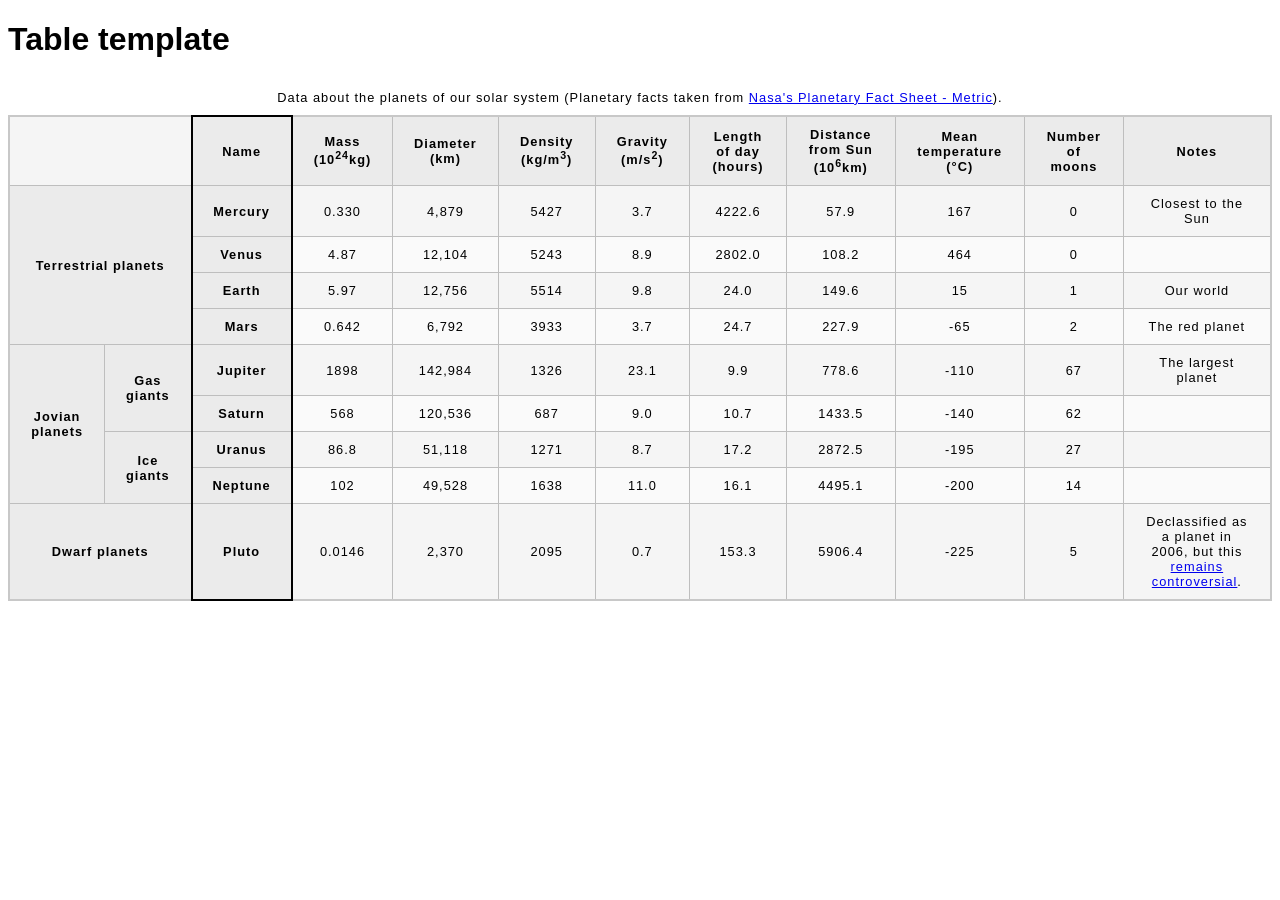
<file: a2p2/blank-template.html>
<!-- Name: Gaurav Gautam
     File: blank-template.html
     Date: 14th February 2024 
     This is the Assignment 2-Part 2 for Web Development - Fundamentals (INFT-1206-06) 
-->
<!DOCTYPE html>
<html lang="en-US">
  <head>
    <meta charset="utf-8">
    <meta name="viewport" content="width=device-width">
    <title>Table template</title>
    <link href="minimal-table.css" rel="stylesheet" type="text/css">
  </head>
  <body>
    <h1>Table template</h1>
    <table>
      <caption>Data about the planets of our solar system (Planetary facts taken from <a href="http://nssdc.gsfc.nasa.gov/planetary/factsheet/">Nasa's Planetary Fact Sheet - Metric</a>).</caption>
      <colgroup>
          <col span="2">
          <col style="border: 2px solid black"></col>
          <col span="9">
    </colgroup>
    <thead>
      <tr>
        <td colspan="2"></td>
        <th scope="col"> Name</th>
        <th scope="col">Mass (10<sup>24</sup>kg)</th>
        <th scope="col">Diameter (km)</th>
        <th scope="col">Density (kg/m<sup>3</sup>)</th>
        <th scope="col">Gravity (m/s<sup>2</sup>)</th>
        <th scope="col">Length of day (hours)</th>
        <th scope="col">Distance from Sun (10<sup>6</sup>km)</th>
        <th scope="col">Mean temperature (°C)</th>
        <th scope="col">Number of moons</th>
        <th scope="col">Notes</th>
      </tr>
    </thead>
    <tbody>
      <tr>
        <th rowspan="4" colspan="2" scope="rowgroup">Terrestrial planets

        </th>
        <th scope="row">Mercury</th>
        <td>0.330</td>
        <td>4,879</td>
        <td>5427</td>
        <td>3.7</td>
        <td>4222.6</td>
        <td>57.9</td>
        <td>167</td>
        <td>0</td>
        <td>Closest to the Sun</td>
      </tr>
      <tr>
        <th scope="row">Venus</th>
        <td>4.87</td>
        <td>12,104</td>
        <td>5243</td>
        <td>8.9</td>
        <td>2802.0</td>
        <td>108.2</td>
        <td>464</td>
        <td>0</td>
        <td></td>
      </tr>  
      <tr>
        <th scope="row">Earth</th>
        <td>5.97</td>
        <td>12,756</td>
        <td>5514</td>
        <td>9.8</td>
        <td>24.0</td>
        <td>149.6</td>
        <td>15</td>
        <td>1</td>
        <td>Our world</td>
      </tr>
      <tr>
        <th scope="row">Mars</th>
        <td>0.642</td>
        <td>6,792</td>  
        <td>3933</td>  
        <td>3.7</td>  
        <td>24.7</td>
        <td>227.9</td>
        <td>-65</td>
        <td>2</td>
        <td>The red planet</td>
      </tr>
      <tr>
        <th rowspan="4" scope="rowgroup">Jovian planets</th>
        <th rowspan="2" scope="rowgroup">Gas giants</th>
        <th scope="row">Jupiter</th>
        <td>1898</td>
        <td>142,984</td>
        <td>1326</td>
        <td>23.1</td>
        <td>9.9</td>
        <td>778.6</td>
        <td>-110</td>
        <td>67</td>
        <td>The largest planet</td>
      </tr>
      <tr>
        <th scope="row">Saturn</th>
        <td>568</td>
        <td>120,536</td>
        <td>687</td>
        <td>9.0</td>
        <td>10.7</td>
        <td>1433.5</td>
        <td>-140</td>
        <td>62</td>
        <td></td>
      </tr>
      <tr>
        <th rowspan="2" scope="rowgroup">Ice giants</th>
        <th scope="row">Uranus</th>
        <td>86.8</td>
        <td>51,118</td>
        <td>1271</td>
        <td>8.7</td>
        <td>17.2</td>
        <td>2872.5</td>
        <td>-195</td>
        <td>27</td>
        <td></td>
      </tr>
      <tr>
        <th scope="row">Neptune</th> 
        <td>102</td> 
        <td>49,528</td> 
        <td>1638</td> 
        <td>11.0</td> 
        <td>16.1</td> 
        <td>4495.1</td> 
        <td>-200</td> 
        <td>14</td> 
        <td></td> 
      </tr>
      <tr>
        <th colspan="2" scope="row">Dwarf planets</th> 
        <th scope="row">Pluto</th> 
        <td>0.0146</td> 
        <td>2,370</td> 
        <td>2095</td> 
        <td>0.7</td> 
        <td>153.3</td> 
        <td>5906.4</td> 
        <td>-225</td> 
        <td>5</td> 
        <td>Declassified as a planet in 2006, but this <a href="https://www.usatoday.com/story/tech/2014/10/02/pluto-planet-solar-system/16578959/">remains controversial</a>.</td>
      </tr>  
    </tbody>
    </table>


  </body>
</html>
</file>
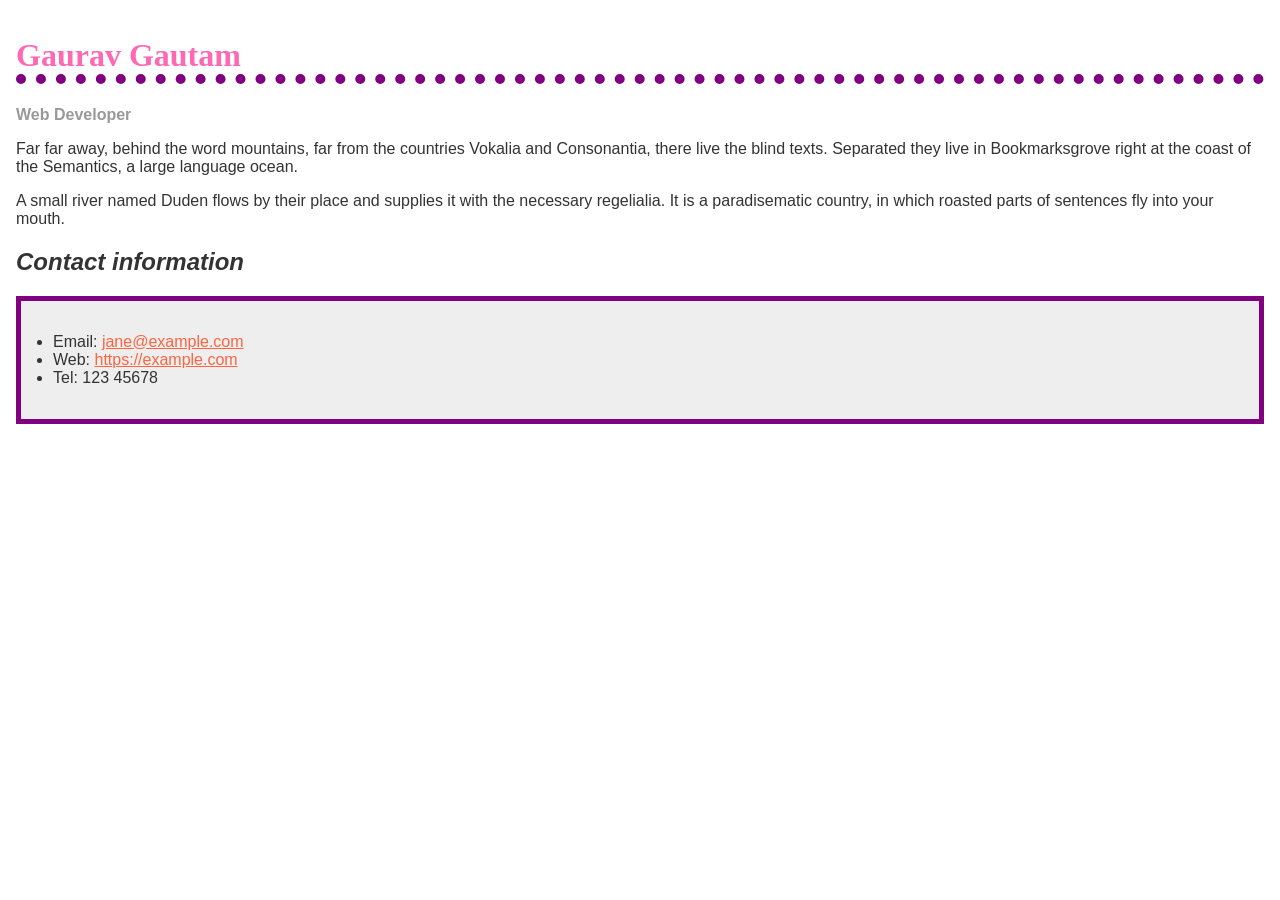
<file: a3p1/biog-download.html>
<!-- Name: Gaurav Gautam
     File: Stying a biography page.html
     Date: 24th February 2024 
     This is the Assignment 3-Part 1 for Web Development - Fundamentals (INFT-1206-06) 
-->
<!doctype html>
<html lang="en">
  <head>
    <meta charset="utf-8" />
    <meta name="viewport" content="width=device-width" />
    <title>Formatting a biography</title>
    <link rel="stylesheet" type="text/css" href="style.css"/>
  </head>

  <body>
    <h1>Gaurav Gautam</h1>
    <div class="job-title">Web Developer</div>
    <p>
      Far far away, behind the word mountains, far from the countries Vokalia
      and Consonantia, there live the blind texts. Separated they live in
      Bookmarksgrove right at the coast of the Semantics, a large language
      ocean.
    </p>

    <p>
      A small river named Duden flows by their place and supplies it with the
      necessary regelialia. It is a paradisematic country, in which roasted
      parts of sentences fly into your mouth.
    </p>

    <h2>Contact information</h2>
    <ul>
      <li>
        Email:
        <a href="mailto:jane@example.com">jane@example.com</a>
      </li>
      <li>
        Web:
        <a href="https://example.com">https://example.com</a>
      </li>
      <li>Tel: 123 45678</li>
    </ul>
  </body>
</html>
</file>
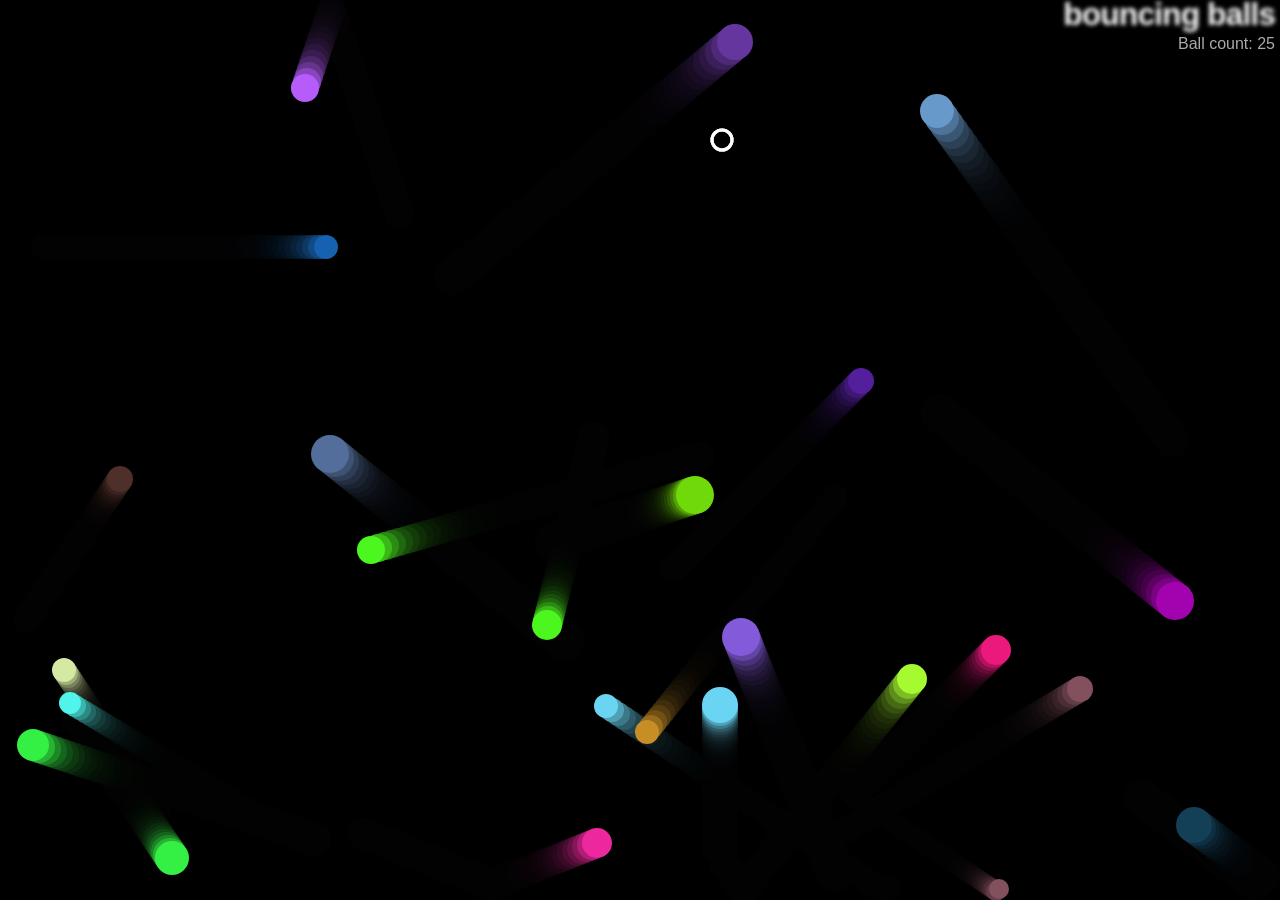
<file: a4p4/index-finished.html>
<!-- Name: Gaurav Gautam
     File: Adding features to our bouncing balls demo.
     Date: 1st April 2024 
     This is the Assignment 4-Part 4 for Web Development - Fundamentals (INFT-1206-06) 
-->
<!DOCTYPE html>
<html lang="en-US">
  <head>
    <meta charset="utf-8">
    <meta name="viewport" content="width=device-width">
    <title>Bouncing balls</title>
    <link rel="stylesheet" href="style.css">
  </head>

  <body>
    <h1>bouncing balls</h1>
    <p>Ball count: </p>
    <canvas></canvas>

    <script src="main-finished.js"></script>
  </body>
</html>
</file>
<file: a1p2/style.css>
/* || General setup */

html, body {
  margin: 0;
  padding: 0;
}

html {
  font-size: 10px;
  background-color: #a9a9a9;
}

body {
  width: 70%;
  min-width: 800px;
  margin: 0 auto;
}

/* || typography */

h1, h2, h3 {
  font-family: 'Cinzel Decorative', cursive;
  color: #2a2a2a;
}

p, input, li {
  font-family: 'Roboto Condensed', sans-serif;
  color: #2a2a2a;
}

h1 {
  font-size: 4rem;
  text-align: center;
  text-shadow: 2px 2px 10px black;
}

h2 {
  font-size: 3rem;
  text-align: center;
}

h3 {
  font-size: 2.2rem;
}

p, li {
  font-size: 1.6rem;
  line-height: 1.5;
}

/* || header layout */

header {
  margin-bottom: 10px;
  display: flex;
  flex-flow: row wrap;
}

body > * {
  background-color: red;
  padding: 1%;
}

main, header, nav, article, aside, footer, section {
  background-color: rgba(0,255,0,0.5);
  padding: 1%;
}

h1 {
  flex: 5;
  text-transform: uppercase;
}

header img {
  display: block;
  height: 60px;
  padding-top: 20.15px;
}

nav {
  height: 50px;
  flex: 100%;
  display: flex;
}

nav ul {
  padding: 0;
  list-style-type: none;
  flex: 2;
  display: flex;
}

nav li {
  display: inline;
  text-align: center;
  flex: 1;
}

nav a, nav span {
  display: inline-block;
  font-size: 2rem;
  height: 3rem;
  line-height: 1.7;
  text-transform: uppercase;
  text-decoration: none;
  color: black;

}

/* || main layout */

main {
  display: flex;
}

article, section {
  flex: 4;
}

aside {
  flex: 1;
  margin-left: 10px;
  padding: 1%;
}

aside a {
  display: block;
  float: left;
  width: 50%;
}

aside img {
  max-width: 100%;
}

footer {
  margin-top: 10px;
}
</file>
<file: a3p2/style.css>
html {
  font-family: sans-serif;
}

/* Your CSS below here */
div {
  width: 200px;
  margin: auto;
  line-height: 9;
  font-size: 1rem;
  background-color: red;
  text-align: center;
  color: white;
  text-shadow: 1px 1px 1px black;
  border-radius: 10px;
  border: 1px solid #990000;
  background-image: linear-gradient(
    to top left,
    rgba(0, 0, 0, 0.2),
    rgba(0, 0, 0, 0.2) 30%,
    rgba(0, 0, 0, 0)
  );

  box-shadow: inset 2px 2px 3px rgba(255, 255, 255, 0.6),
    inset -2px -2px 3px rgba(0, 0, 0, 0.6), 2px 2px 5px black;
}
}
</file>
<file: a3p3/style.css>
/* General setup */

* {
  box-sizing: border-box;
}

body {
  margin: 0 auto;
  min-width: 1000px;
  max-width: 1400px;
}

/* Layout */

section {
  float: left;
  width: 50%;
}

aside {
  float: left;
  width: 30%;
}

nav {
  float: left;
  width: 20%;
}

footer {
  clear: both;
}

header, section, aside, nav, footer {
  padding: 20px;
}

/* header and footer */

header, footer {
  border-top: 5px solid #a66;
  border-bottom: 5px solid #a66;
}

/* WRITE YOUR CODE BELOW HERE */

@font-face {
  font-family: 'latin-modern-roman';
  src: url('fonts/latin-modern-roman/lmroman10-regular.otf');
  src: url('fonts/latin-modern-roman/lmroman12-regular.otf') format('otf'),
       url('fonts/latin-modern-roman/lmroman17-regular.otf') format('otf'),
       url('fonts/latin-modern-roman/lmroman6-regular.otf') format('otf');
  font-weight: normal;
  font-style: normal;
}


@font-face {
  font-family: 'antic';
  src: url('fonts/antic/AnticDidone-Regular.otf');
  src: url('fonts/antic/AnticSans-Regular.otf') format('opentype'),
       url('fonts/antic/AnticSlab-Regular.otf') format('otf');
  font-weight: normal;
  font-style: normal;
}

html {
  font-family: latin-modern-roman, serif;
  font-size: 10px;
}

h1, h2 {
  font-family: antic, sans-serif;
  letter-spacing: 2px;
}


h1 {
  font-size: 5rem;
  text-align: center;
}

h2 {
  font-size: 3.2rem;
}

section h2 + p {
  text-indent: 20px;
}

p, li {
  font-size: 1.6rem;
  line-height: 1.5;
  letter-spacing: 0.5px;
  word-spacing: 3px;
}


a {
  outline: none;
}

a[href*="http"] {
  padding-right: 19px;
  background: url(external-link-52.png) no-repeat 100% 0;
  background-size: 16px 16px;
}

a:link, a:visited {
  color: #a66;
}

a:focus, a:hover {
  text-decoration: none;
}

a:active {
  color: transparent;
  text-shadow: 0px 0px 1px #f00,
               0px 0px 2px #f00,
               0px 0px 3px black,
               0px 0px 4px black;
}

ul, ol {
  margin: 1.6rem 0;
}

ul {
  list-style-type: square;
}

ol {
  list-style-type: lower-latin;
}


nav ul {
  padding-left: 0;
  margin-top: 0.8rem;
}

nav li {
  list-style-type: none;
  margin-bottom: 2rem;
}

nav li a {
  text-decoration: none;
  display: inline-block;
  width: 100%;
  line-height: 3;
  text-align: center;
  font-size: 2.5rem;
  border: 1px solid #a66;
}

nav li a:focus, nav li a:hover {
  color: white;
  background: #a66;
}

nav li a:active {
  color: white;
  background: black;
}
</file>
<file: a3p4/styles.css>
body {
    background-color: #fff;
    color: #333;
    margin: 0;
    font: 1.2em / 1.2 Arial, Helvetica, sans-serif;
  }

  img {
      max-width: 100%;
      display: block;
  }
  
  .logo {
    font-size: 200%;
    padding: 50px 20px;
    margin: 0 auto;
    max-width: 980px;
  }
  
  .grid {
    margin: 0 auto;
    padding: 0 20px;
    max-width: 980px;
    display: grid;
    grid-template-columns: 3fr 1fr;
    grid-gap: 20px;
  }
  
  nav {
    background-color: #000;
    padding: .5em;
    top: 0;
    position: sticky;
  }
  
  nav ul {
    margin: 0;
    padding: 0;
    list-style: none;
    display: flex;
    justify-content: space-between;
  }
  
  nav a {
    color: #fff;
    text-decoration: none;
    padding: .5em 1em;
  }
  
  .photos {
    list-style: none;
    margin: 0;
    padding: 0;
    grid-template-columns: 1fr 1fr;
    display: grid;
    gap: 1px;

  }

  .feature {
      width: 200px;
      float: left;
      margin: 0 20px 20px 0;
  }
</file>
<file: a4p2/style.css>
h1 {
  font-family: helvetica, arial, sans-serif;
  text-align: center;
}

body {
  width: 640px;
  margin: 0 auto;
}

.full-img {
  position: relative;
  display: block;
  width: 640px;
  height: 480px;
}

.overlay {
  position: absolute;
  top: 0;
  left: 0;
  width: 640px;
  height: 480px;
  background-color: rgba(0,0,0,0);
}

button {
  border: 0;
  background: rgba(150,150,150,0.6);
  text-shadow: 1px 1px 1px white;
  border: 1px solid #999;
  position: absolute;
  cursor: pointer;
  top: 2px;
  left: 2px;
}

.thumb-bar img {
  display: block;
  width: 20%;
  float: left;
  cursor: pointer;
}
</file>
<file: a4p3/style.css>
html, body {
  margin: 0;
}

html {
  font-family: 'Helvetica Neue', Helvetica, Arial, sans-serif;
  height: 100%;
}

body {
  overflow: hidden;
  height: inherit;
}

h1 {
  font-size: 2rem;
  letter-spacing: -1px;
  position: absolute;
  margin: 0;
  top: -4px;
  right: 5px;

  color: transparent;
  text-shadow: 0 0 4px white;
}
</file>
<file: assignment5/style.css>
/* || General setup */

html, body {
  margin: 0;
  padding: 0;
}

html {
  font-size: 10px;
  background-color: #dde;
}

body {
  width: 80%;
  min-width: 1024px;
  margin: 0 auto;
}

/* || typography */

h1,h2,h3 {
  font-family: 'Sonsie One', cursive;
  color: #2a2a2a;
}

p, input, li, table, label {
  font-family: 'Open Sans Condensed', sans-serif;
  color: #2a2a2a;
}

h1 {
  font-size: 4rem;
  text-align: center;
  color: white;
  text-shadow: 2px 2px 10px black;
}

h2{
  font-size: 3rem;
  text-align: center;
}

h3 {
  font-size: 2.2rem;
}

p, li, table {
  font-size: 1.6rem;
  line-height: 1.5;
}

/* || header layout */

nav, article, footer, .secondary {
  background-color: white;
}

article, footer, .secondary {
  padding: 10px 30px;
}

article {
  margin-right: 10px;
}

nav {
  height: 50px;
  background-color: ff80ff;
  display: flex;
  padding: 1% 0;
  margin-bottom: 10px;
}

nav ul {
  padding: 0;
  list-style-type: none;
  flex: 2;
  display: flex;
}

nav li {
  display: inline;
  text-align: center;
  flex: 1;
}

nav a {
  display: inline-block;
  font-size: 2rem;
  text-transform: uppercase;
  text-decoration: none;
  color: black;
}

nav .search {
  flex: 1;
  display: flex;
  align-items: center;
  height: 100%;
  padding: 0 2em;
}

.search input {
  font-size: 1.6rem;
  height: 32px;
}

.search input[type="search"] {
  flex: 3;
}

.search input[type="submit"] {
  flex: 1;
  margin-left: 1rem;
  background: #333;
  border: 0;
  color: white;
}

/* || main layout */

main {
  display: flex;
}

article {
  flex: 5;
}

.secondary {
  flex: 2;
}

footer {
  margin-top: 10px;
}

/* Table styling */

table {
  width: 100%;
  background-color: #dde;
  border-collapse: collapse;
}

th, td {
  padding: 10px;
}

td {
  text-align: center;
}

th[scope="col"] {
  border-bottom: 1px solid black;
}

tbody tr:nth-child(odd) {
  background-color: #def;
}

/* styling content images and audio */

img, audio {
  display: block;
  margin: 0 auto;
}

audio {
  width: 500px;
}

/* Comments styling */

.comments {
  background-color: #def;
  padding: 10px;
}

.show-hide {
  cursor: pointer;
}

.comments h2{
  font-size: 2rem;
}

.comments h2:nth-of-type(2) {
  margin-bottom: 0;
}

.comment-form {
  margin-bottom: 3rem;
}

.comment-form .flex-pair {
  display: flex;
  padding: 0 3rem 1rem;
}

.comment-form label {
  align-self: center;
  flex: 2;
  text-align: right;
}

.comment-form input {
  margin-left: 1rem;
  flex: 6;
}

.show-hide {
  text-align: center;
  width: 150px;
}

.comment-form input, .comment-form label, .show-hide {
  font-size: 1.6rem;
  line-height: 32px;
}

.comment-form input[type="submit"], .show-hide {
  background: #333;
  border: 0;
  color: white;
}

.comment-form input[type="submit"] {
  width: 30%;
  display: block;
  margin: 0 auto;
}

.comment-container {
  margin-top: 0;
}

.comment-container li {
  list-style-type: none;
  display: flex;
}

.comment-container li p:nth-child(1) {
  flex: 1;
  font-weight: bold;
}

.comment-container li p:nth-child(2) {
  flex: 5;
}
</file>
<file: css/lab1.css>
body {
  max-width: 800px;
  margin: 0 auto;
}

.sender-column {
  text-align: right;
}

h1 {
  font-size: 1.5em;
}

h2 {
  font-size: 1.3em;
}

p,ul,ol,dl,address {
  font-size: 1.1em;
}

p, li, dd, dt, address {
  line-height: 1.5;
}
</file>
<file: a2p2/minimal-table.css>
html {
  font-family: sans-serif;
}

table {
  border-collapse: collapse;
  border: 2px solid rgb(200,200,200);
  letter-spacing: 1px;
  font-size: 0.8rem;
}

td, th {
  border: 1px solid rgb(190,190,190);
  padding: 10px 20px;
}

th {
  background-color: rgb(235,235,235);
}

td {
  text-align: center;
}

tr:nth-child(even) td {
  background-color: rgb(250,250,250);
}

tr:nth-child(odd) td {
  background-color: rgb(245,245,245);
}

caption {
  padding: 10px;
}
</file>
<file: a3p1/style.css>
body {
        background-color: #fff;
        color: #333;
        font-family: Arial, Helvetica, sans-serif;
        padding: 1em;
        margin: 0;
      }

      h1 {
        color: hotpink;
        font-size: 2em;
        font-family: Georgia, "Times New Roman", Times, serif;
        border-bottom: 10px dotted purple;
      }

      h2 {
        font-size: 1.5em;
        font-style: italic;
      }

      ul {
        background-color: #eeeeee;
        border: 5px solid purple;
        padding: 2rem;
      }

      .job-title {
        color: #999999;
        font-weight: bold;
      }

      a:link,
      a:visited {
        color: #fb6542;
      }

      a:hover {
        text-decoration: none;
        color: green;
      }
</file>
<file: a4p4/style.css>
html, body {
  margin: 0;
}

html {
  font-family: 'Helvetica Neue', Helvetica, Arial, sans-serif;
  height: 100%;
}

body {
  overflow: hidden;
  height: inherit;
}

h1 {
  font-size: 2rem;
  letter-spacing: -1px;
  position: absolute;
  margin: 0;
  top: -4px;
  right: 5px;

  color: transparent;
  text-shadow: 0 0 4px white;
}

p {
  position: absolute;
  margin: 0;
  top: 35px;
  right: 5px;
  color: #aaa;
}
</file>
